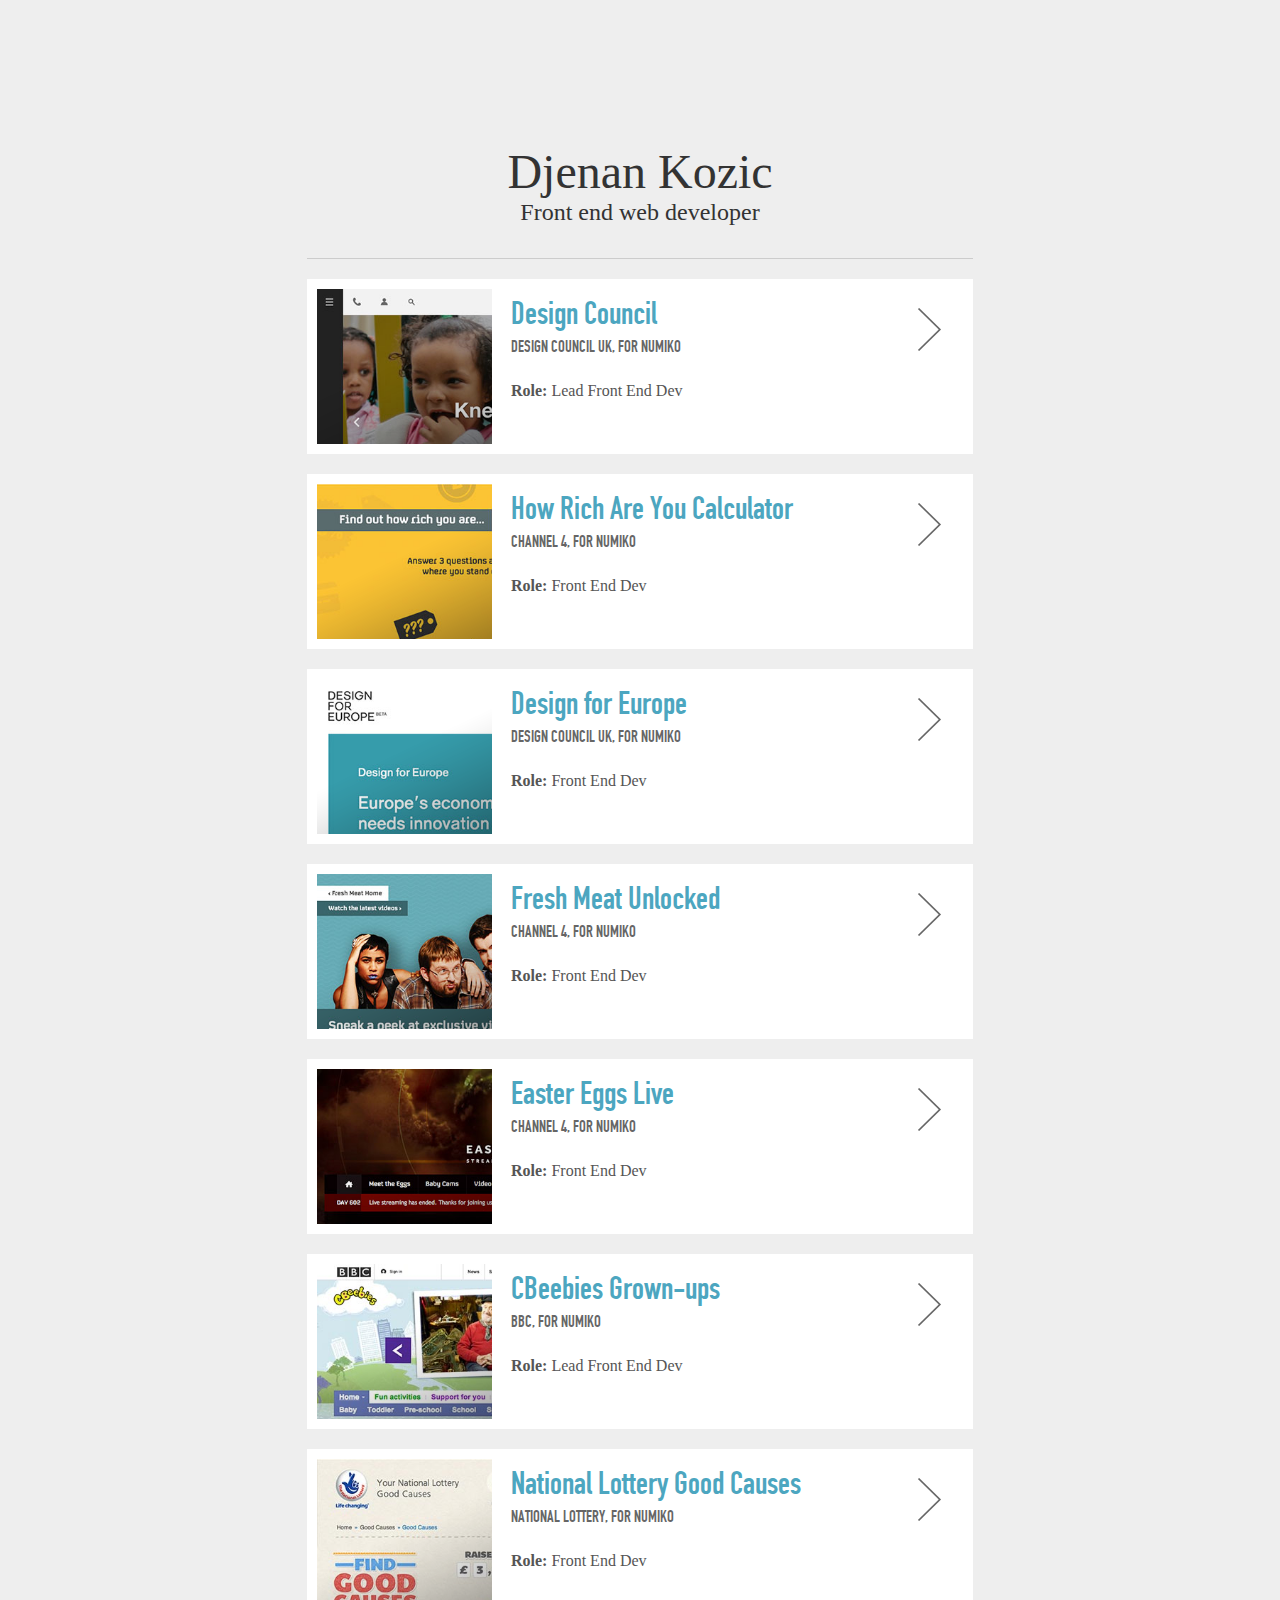
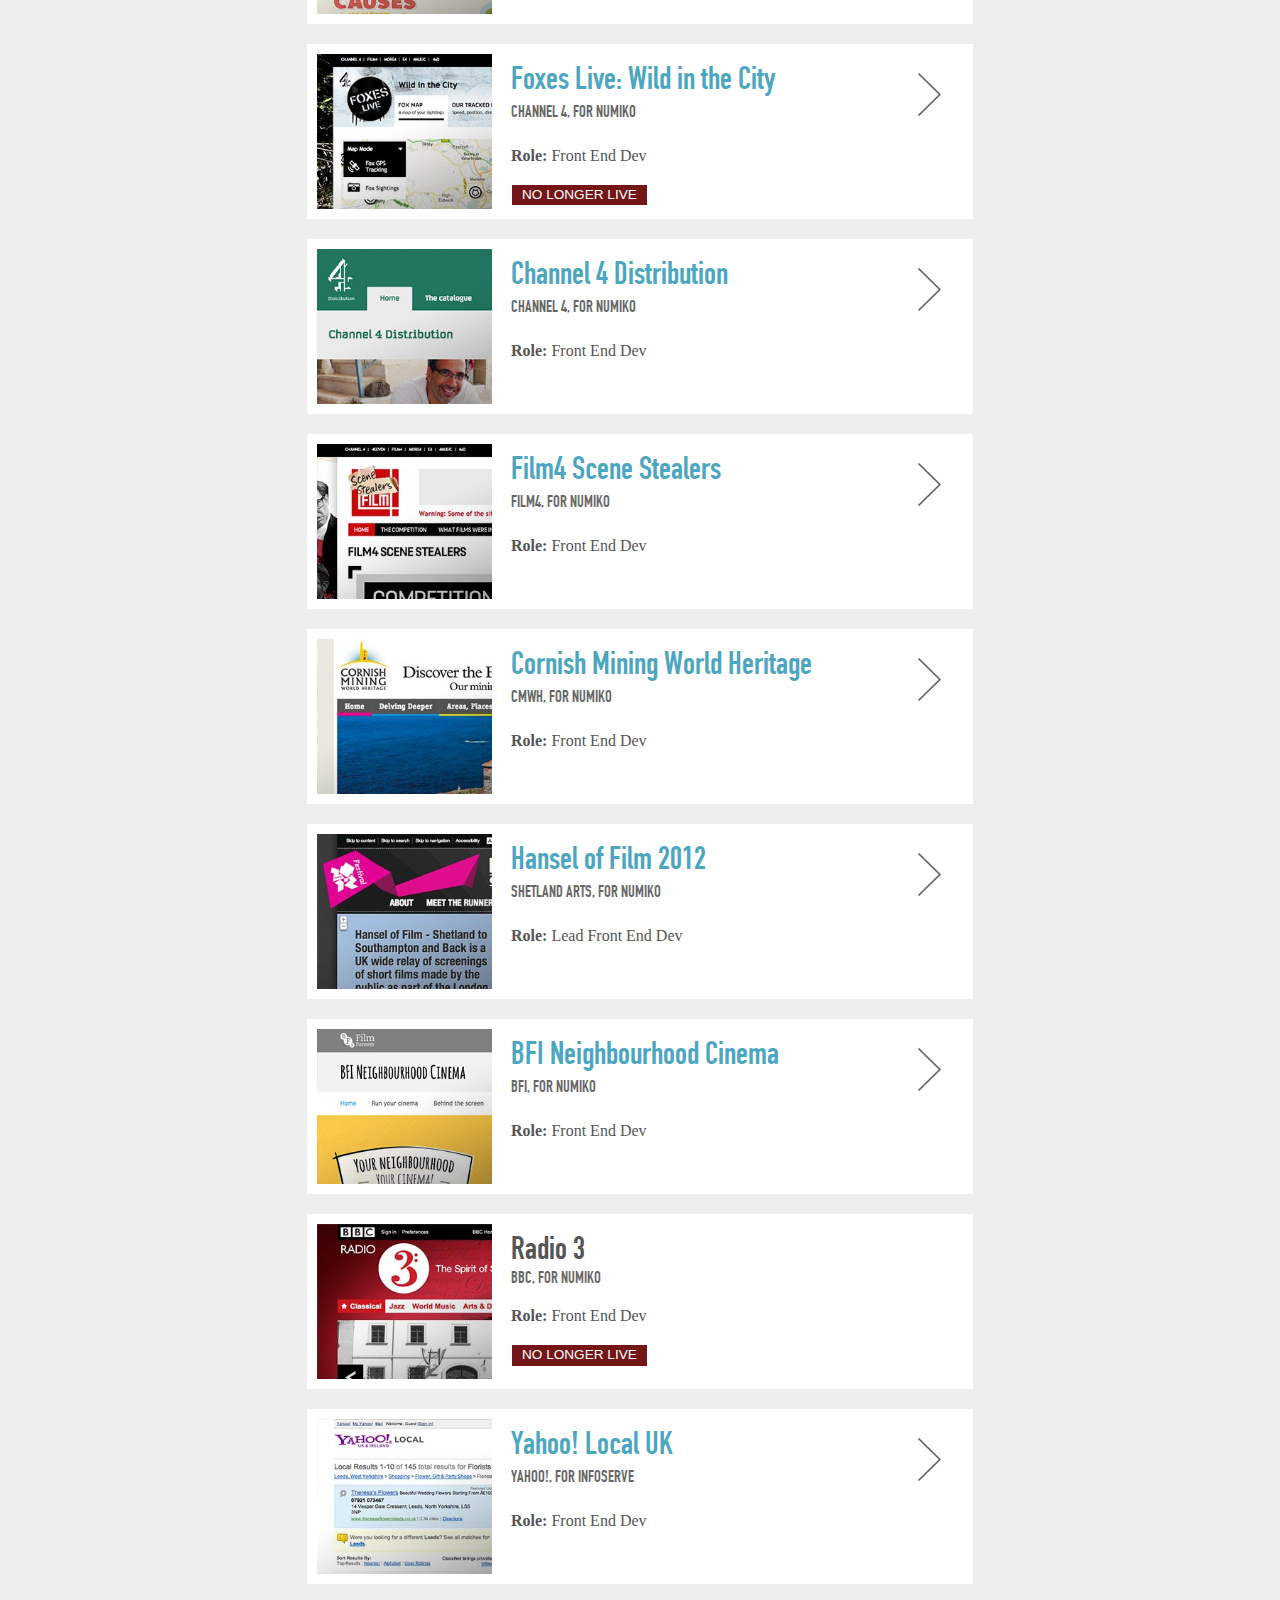
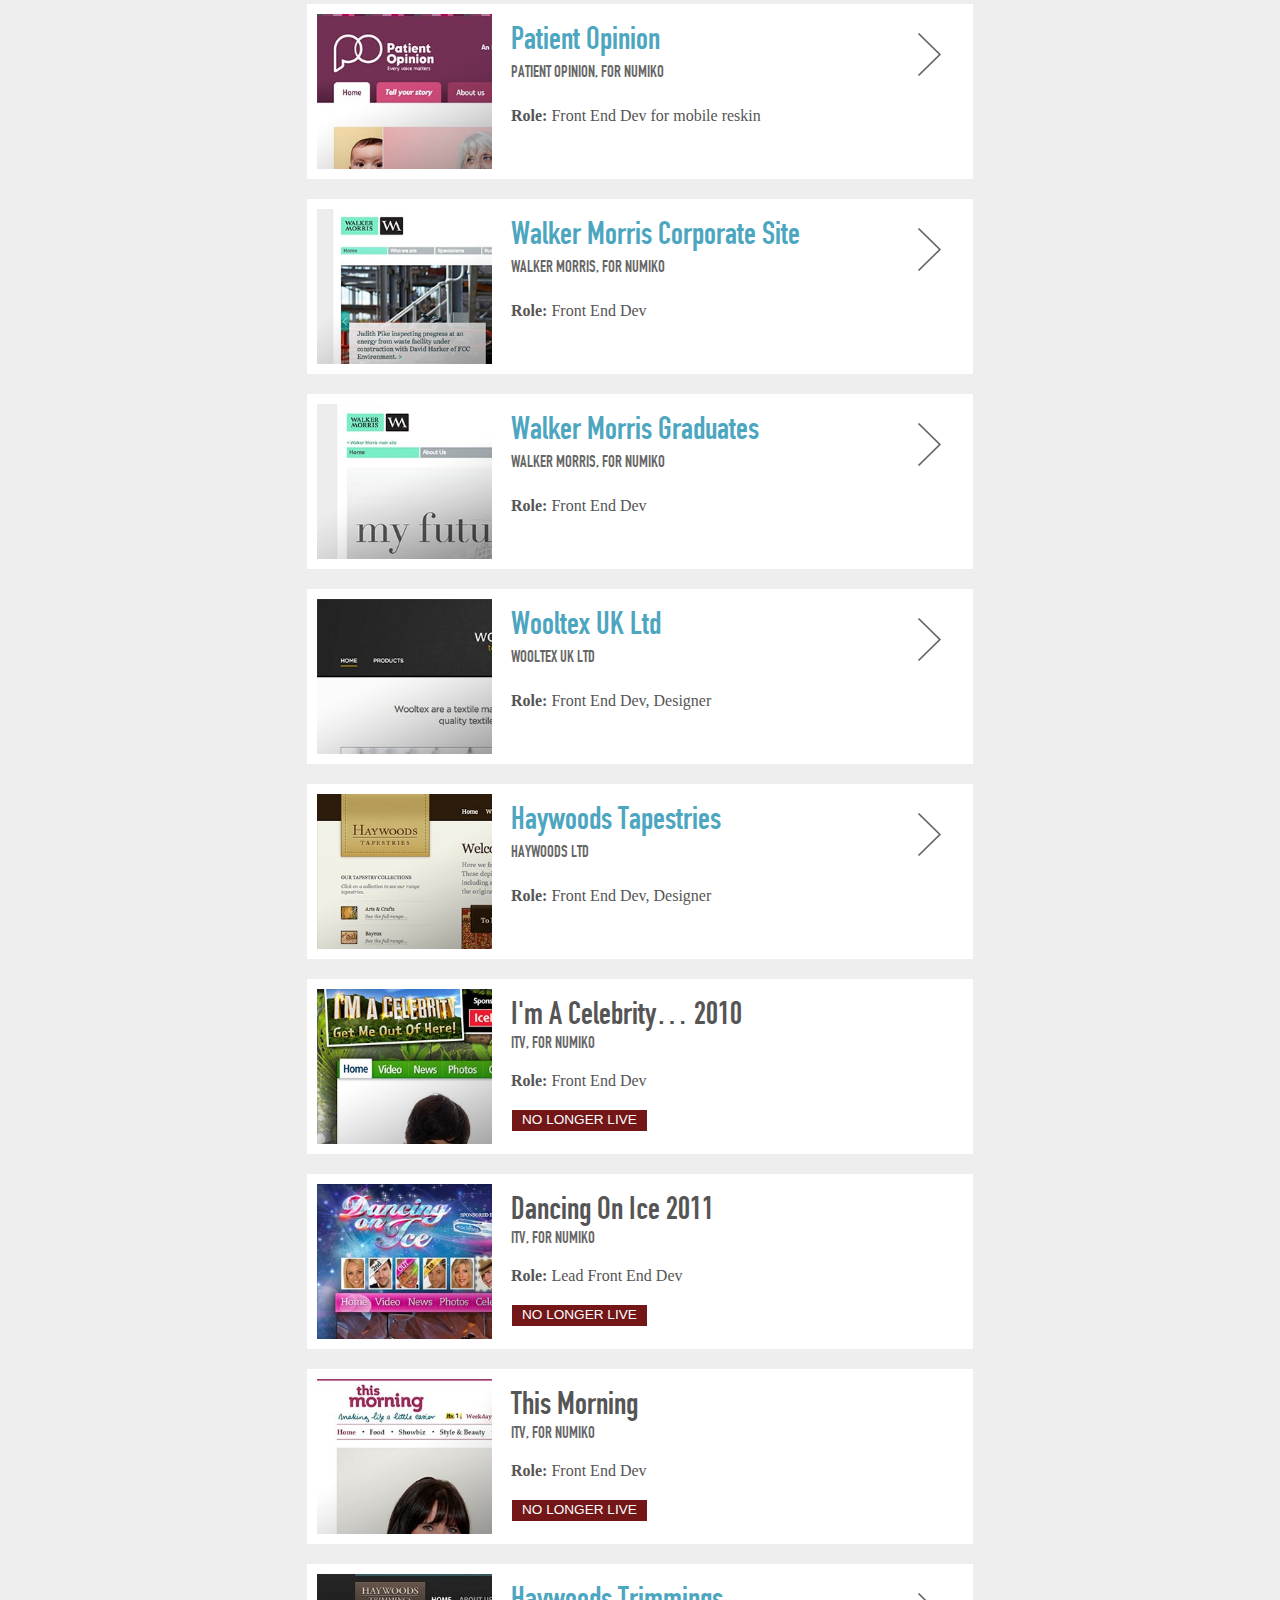
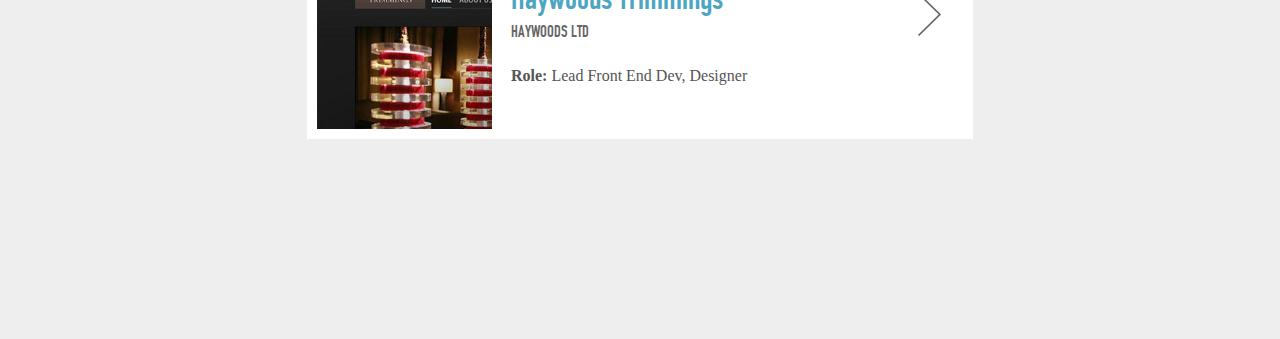
<file: index.html>
<!DOCTYPE html>
<html class="no-js">
    <head>
        <meta charset="utf-8">
        <meta http-equiv="X-UA-Compatible" content="IE=edge,chrome=1" />
        
        <title>Portfolio ~ Djenan Kozic</title>
    
        <meta name="description" content="Online portfolio of web designer Djenan Kozic"/>
        <meta name="keywords" content="design, graphics, web design, art painting, filming, editing, photography, HTML, XHTML, CSS"/>
        <meta name="author" content="Djenan Kozic" /> 
        <meta name="robots" content="noindex, nofollow" />
        <meta name="google-site-verification" content="uyYaUc4I5NnPQgvt9jEFByBa1iqnTKNuUiJfWWlTPas" />
        <meta name="viewport" content="width=device-width" />

        <!-- Google tag (gtag.js) -->
        <script async src="https://www.googletagmanager.com/gtag/js?id=G-QYLDB4MLNZ"></script>
        <script>
            window.dataLayer = window.dataLayer || [];
            function gtag(){dataLayer.push(arguments);}
            gtag('js', new Date());
        
            gtag('config', 'G-QYLDB4MLNZ');
        </script>
        
        <link rel="stylesheet" href="css/normalize.min.css" />
        <link rel="stylesheet" href="css/main.css" />
    </head>
    <body>

        <div class="header-container">
            <header class="wrapper clearfix">
                <h1 class="title">Djenan Kozic <small>Front end web developer</small></h1>
            </header>
        </div>

        <div class="main-container">
            <div class="main wrapper clearfix">

                <ul class="project-list">

                    <li>
                        <h2>
                            <a href="http://www.designcouncil.org.uk">
                                Design Council
                                <em>Design Council UK, for Numiko</em>
                            </a>
                        </h2>

                        <a href="http://www.designcouncil.org.uk" class="thumbnail">
                            <img src="content/design-council.jpg" alt="Design Council UK" />
                            <span></span>
                        </a>

                        <dl class="project-details">
                            <dt class="role">Role:</dt>
                            <dd class="role">Lead Front End Dev</dd>
                        </dl>
                    </li>

                    <!-- -->

                    <li>
                        <h2>
                            <a href="http://www.channel4.com/programmes/how-rich-are-you">
                                How Rich Are You Calculator
                                <em>Channel 4, for Numiko</em>
                            </a>
                        </h2>

                        <a href="http://www.channel4.com/programmes/how-rich-are-you" class="thumbnail">
                            <img src="content/how-rich-are-you.jpg" alt="How Rich Are You Calculator" />
                            <span></span>
                        </a>

                        <dl class="project-details">
                            <dt class="role">Role:</dt>
                            <dd class="role">Front End Dev</dd>
                        </dl>
                    </li>

                    <!-- -->

                    <li>
                        <h2>
                            <a href="http://designforeurope.eu">
                                Design for Europe
                                <em>Design Council UK, for Numiko</em>
                            </a>
                        </h2>

                        <a href="http://designforeurope.eu" class="thumbnail">
                            <img src="content/design-for-europe.jpg" alt="Design for Europe" />
                            <span></span>
                        </a>

                        <dl class="project-details">
                            <dt class="role">Role:</dt>
                            <dd class="role">Front End Dev</dd>
                        </dl>
                    </li>

                    <!-- -->

                    <li>
                        <h2>
                            <a href="http://freshmeatunlocked.channel4.com">
                                Fresh Meat Unlocked
                                <em>Channel 4, for Numiko</em>
                            </a>
                        </h2>

                        <a href="http://freshmeatunlocked.channel4.com" class="thumbnail">
                            <img src="content/fresh-meat-unlocked.jpg" alt="Fresh Meat Unlocked" />
                            <span></span>
                        </a>

                        <dl class="project-details">
                            <dt class="role">Role:</dt>
                            <dd class="role">Front End Dev</dd>
                        </dl>
                    </li>

                    <!-- -->

                    <li>
                        <h2>
                            <a href="http://eggs.channel4.com">
                                Easter Eggs Live
                                <em>Channel 4, for Numiko</em>
                            </a>
                        </h2>

                        <a href="http://eggs.channel4.com" class="thumbnail">
                            <img src="content/easter-eggs-live.jpg" alt="Easter Eggs Live" />
                            <span></span>
                        </a>

                        <dl class="project-details">
                            <dt class="role">Role:</dt>
                            <dd class="role">Front End Dev</dd>
                        </dl>
                    </li>

                    <!-- -->

                    <li>
                        <h2>
                            <a href="http://www.bbc.co.uk/cbeebies/grownups/">
                                CBeebies Grown-ups
                                <em>BBC, for Numiko</em>
                            </a>
                        </h2>

                        <a href="http://www.bbc.co.uk/cbeebies/grownups/" class="thumbnail">
                            <img src="content/bbc-grown-ups.jpg" alt="CBeebies Grown-ups" />
                            <span></span>
                        </a>

                        <dl class="project-details">
                            <dt class="role">Role:</dt>
                            <dd class="role">Lead Front End Dev</dd>
                        </dl>
                    </li>

                    <!-- -->

                    <li>
                        <h2>
                            <a href="http://www.lotterygoodcauses.org.uk">
                                National Lottery Good Causes
                                <em>National Lottery, for Numiko</em>
                            </a>
                        </h2>

                        <a href="http://www.lotterygoodcauses.org.uk" class="thumbnail">
                            <img src="content/national-lottery-good-causes.jpg" alt="Your National Lottery Good Causes" />
                            <span></span>
                        </a>

                        <dl class="project-details">
                            <dt class="role">Role:</dt>
                            <dd class="role">Front End Dev</dd>
                        </dl>
                    </li>

                    <!-- -->

                    <li>
                        <h2>
                            <a href="http://foxes.channel4.com">
                                Foxes Live: Wild in the City
                                <em>Channel 4, for Numiko</em>
                            </a>
                        </h2>

                        <a href="http://foxes.channel4.com" class="thumbnail">
                            <img src="content/foxes-live-wild-in-the-city.jpg" alt="Foxes Live: Wild in the City" />
                            <span></span>
                        </a>

                        <dl class="project-details">
                            <dt class="role">Role:</dt>
                            <dd class="role">Front End Dev</dd>
                        </dl>

                        <span class="retired">No longer live</span>
                    </li>

                    <!-- -->

                    <li>
                        <h2>
                            <a href="http://distribution.channel4.com/">
                                Channel 4 Distribution
                                <em>Channel 4, for Numiko</em>
                            </a>
                        </h2>

                        <a href="http://distribution.channel4.com/" class="thumbnail">
                            <img src="content/channel4-distribution.jpg" alt="Channel 4 Distribution" />
                            <span></span>
                        </a>

                        <dl class="project-details">
                            <dt class="role">Role:</dt>
                            <dd class="role">Front End Dev</dd>
                        </dl>
                    </li>

                    <!-- -->

                    <li>
                        <h2>
                            <a href="http://scenestealers.film4.com">
                                Film4 Scene Stealers
                                <em>Film4, for Numiko</em>
                            </a>
                        </h2>

                        <a href="http://scenestealers.film4.com" class="thumbnail">
                            <img src="content/film4-scene-stealers.jpg" alt="Film4 Scene Stealers" />
                            <span></span>
                        </a>

                        <dl class="project-details">
                            <dt class="role">Role:</dt>
                            <dd class="role">Front End Dev</dd>
                        </dl>

                    </li>

                    <!-- -->

                    <li>
                        <h2>
                            <a href="http://www.cornish-mining.org.uk">
                                Cornish Mining World Heritage
                                <em>CMWH, for Numiko</em>
                            </a>
                        </h2>

                        <a href="#" class="thumbnail">
                            <img src="content/cornish-mining.jpg" alt="Cornish Mining World Heritage" />
                            <span></span>
                        </a>

                        <dl class="project-details">
                            <dt class="role">Role:</dt>
                            <dd class="role">Front End Dev</dd>
                        </dl>

                    </li>

                    <!-- -->

                    <li>
                        <h2>
                            <a href="http://hansel2012.org">
                                Hansel of Film 2012
                                <em>Shetland Arts, for Numiko</em>
                            </a>
                        </h2>

                        <a href="http://hansel2012.org" class="thumbnail">
                            <img src="content/hansel-of-film.jpg" alt="Hansel of Film 2012" />
                            <span></span>
                        </a>

                        <dl class="project-details">
                            <dt class="role">Role:</dt>
                            <dd class="role">Lead Front End Dev</dd>
                        </dl>

                    </li>

                    <!-- -->

                    <li>
                        <h2>
                            <a href="http://neighbourhoodcinema.org.uk">
                                BFI Neighbourhood Cinema
                                <em>BFI, for Numiko</em>
                            </a>
                        </h2>

                        <a href="http://neighbourhoodcinema.org.uk" class="thumbnail">
                            <img src="content/bfi-neightbourhood-cinema.jpg" alt="BFI Neighbourhood Cinema" />
                            <span></span>
                        </a>

                        <dl class="project-details">
                            <dt class="role">Role:</dt>
                            <dd class="role">Front End Dev</dd>
                        </dl>
                    </li>

                    <!-- -->

                    <li>
                        <h2>
                            <span class="project-name">
                                Radio 3
                                <em>BBC, for Numiko</em>
                            </span>
                        </h2>

                        <span class="thumbnail">
                            <img src="content/bbc-radio-3.jpg" alt="Radio 3" />
                            <span></span>
                        </span>

                        <dl class="project-details">
                            <dt class="role">Role:</dt>
                            <dd class="role">Front End Dev</dd>
                        </dl>

                        <span class="retired">No longer live</span>
                    </li>

                    <!-- -->

                    <li>
                        <h2>
                            <a href="http://uk.local.yahoo.com/search.html?fr=sfp&amp;fr2=&amp;p=plumbers&amp;poi=leeds&amp;s=Search+Local">
                                Yahoo! Local UK
                                <em>Yahoo!, for Infoserve</em>
                            </a>
                        </h2>

                        <a href="http://uk.local.yahoo.com/search.html?fr=sfp&amp;fr2=&amp;p=plumbers&amp;poi=leeds&amp;s=Search+Local" class="thumbnail">
                            <img src="content/yahoo-local.jpg" alt="Yahoo! Local UK" />
                            <span></span>
                        </a>

                        <dl class="project-details">
                            <dt class="role">Role:</dt>
                            <dd class="role">Front End Dev</dd>
                        </dl>
                    </li>

                    <!-- -->

                    <li>
                        <h2>
                            <a href="https://www.patientopinion.org.uk">
                                Patient Opinion
                                <em>Patient Opinion, for Numiko</em>
                            </a>
                        </h2>

                        <a href="https://www.patientopinion.org.uk" class="thumbnail">
                            <img src="content/patient-opinion.jpg" alt="Patient Opinion" />
                            <span></span>
                        </a>

                        <dl class="project-details">
                            <dt class="role">Role:</dt>
                            <dd class="role">Front End Dev for mobile reskin</dd>
                        </dl>
                    </li>

                    <!-- -->

                    <li>
                        <h2>
                            <a href="http://www.walkermorris.co.uk">
                                Walker Morris Corporate Site
                                <em>Walker Morris, for Numiko</em>
                            </a>
                        </h2>

                        <a href="http://www.walkermorris.co.uk" class="thumbnail">
                            <img src="content/walker-morris.jpg" alt="Walker Morris Corporate Site" />
                            <span></span>
                        </a>

                        <dl class="project-details">
                            <dt class="role">Role:</dt>
                            <dd class="role">Front End Dev</dd>
                        </dl>
                    </li>

                    <!-- -->

                    <li>
                        <h2>
                            <a href="http://graduate.walkermorris.co.uk">
                                Walker Morris Graduates
                                <em>Walker Morris, for Numiko</em>
                            </a>
                        </h2>

                        <a href="http://graduate.walkermorris.co.uk" class="thumbnail">
                            <img src="content/walker-morris-graduates.jpg" alt="Walker Morris Graduates" />
                            <span></span>
                        </a>

                        <dl class="project-details">
                            <dt class="role">Role:</dt>
                            <dd class="role">Front End Dev</dd>
                        </dl>
                    </li>

                    <!-- -->

                    <li>
                        <h2>
                            <a href="http://wooltexuk.com">
                                Wooltex UK Ltd
                                <em>Wooltex UK Ltd</em>
                            </a>
                        </h2>

                        <a href="http://wooltexuk.com" class="thumbnail">
                            <img src="content/wooltex.jpg" alt="Wooltex UK Ltd" />
                            <span></span>
                        </a>

                        <dl class="project-details">
                            <dt class="role">Role:</dt>
                            <dd class="role">Front End Dev, Designer</dd>
                        </dl>

                    </li>

                    <!-- -->

                    <li>
                        <h2>
                            <a href="http://www.haywoods-tapestries.co.uk">
                                Haywoods Tapestries
                                <em>Haywoods Ltd</em>
                            </a>
                        </h2>

                        <a href="http://www.haywoods-tapestries.co.uk" class="thumbnail">
                            <img src="content/haywoods-tapestries.jpg" alt="Haywoods Tapestries" />
                            <span></span>
                        </a>

                        <dl class="project-details">
                            <dt class="role">Role:</dt>
                            <dd class="role">Front End Dev, Designer</dd>
                        </dl>

                    </li>

                    <!-- -->

                    <li>
                        <h2>
                            <span class="project-name">
                                I'm A Celebrity&hellip; 2010
                                <em>ITV, for Numiko</em>
                            </span>
                        </h2>

                        <span class="thumbnail">
                            <img src="content/im-a-celeb-2010.jpg" alt="I'm A Celebrity... 2010" />
                            <span></span>
                        </span>

                        <dl class="project-details">
                            <dt class="role">Role:</dt>
                            <dd class="role">Front End Dev</dd>
                        </dl>

                        <span class="retired">No longer live</span>
                    </li>

                    <li>
                        <h2>
                            <span class="project-name">
                                Dancing On Ice 2011
                                <em>ITV, for Numiko</em>
                            </span>
                        </h2>

                        <span class="thumbnail">
                            <img src="content/dancing-on-ice.jpg" alt="Dancing On Ice 2011" />
                            <span></span>
                        </span>

                        <dl class="project-details">
                            <dt class="role">Role:</dt>
                            <dd class="role">Lead Front End Dev</dd>
                        </dl>

                        <span class="retired">No longer live</span>
                    </li>

                    <li>
                        <h2>
                            <span class="project-name">
                                This Morning
                                <em>ITV, for Numiko</em>
                            </span>
                        </h2>

                        <span class="thumbnail">
                            <img src="content/this-morning.jpg" alt="This Morning" />
                            <span></span>
                        </span>

                        <dl class="project-details">
                            <dt class="role">Role:</dt>
                            <dd class="role">Front End Dev</dd>
                        </dl>

                        <span class="retired">No longer live</span>
                    </li>

                    <li>
                        <h2>
                            <a href="http://www.haywoods-trimmings.com">
                                Haywoods Trimmings
                                <em>Haywoods Ltd</em>
                            </a>
                        </h2>

                        <a href="http://www.haywoods-trimmings.com" class="thumbnail">
                            <img src="content/haywoods-trimmings.jpg" alt="Haywoods Trimmings" />
                            <span></span>
                        </a>

                        <dl class="project-details">
                            <dt class="role">Role:</dt>
                            <dd class="role">Lead Front End Dev, Designer</dd>
                        </dl>

                    </li>

                </ul>

            </div> <!-- #main -->
        </div> <!-- #main-container -->
    </body>
</html>
</file>
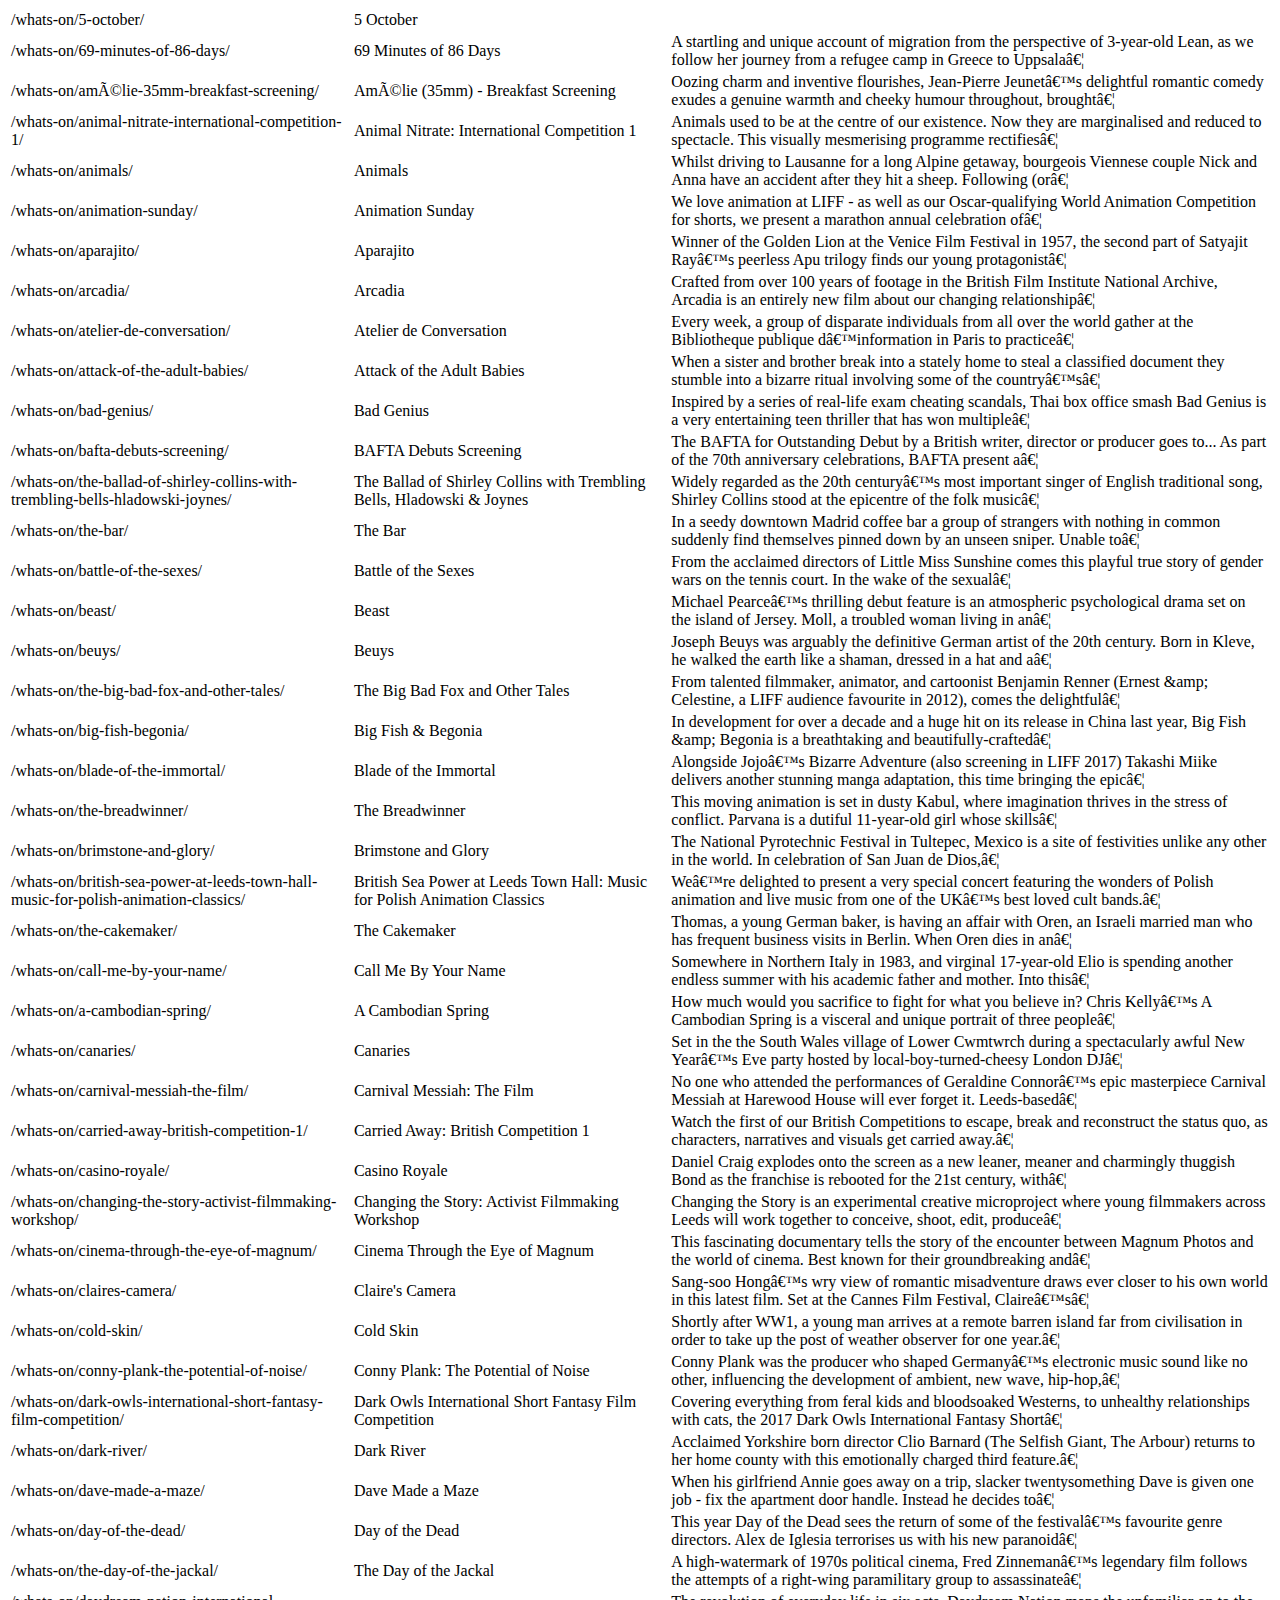
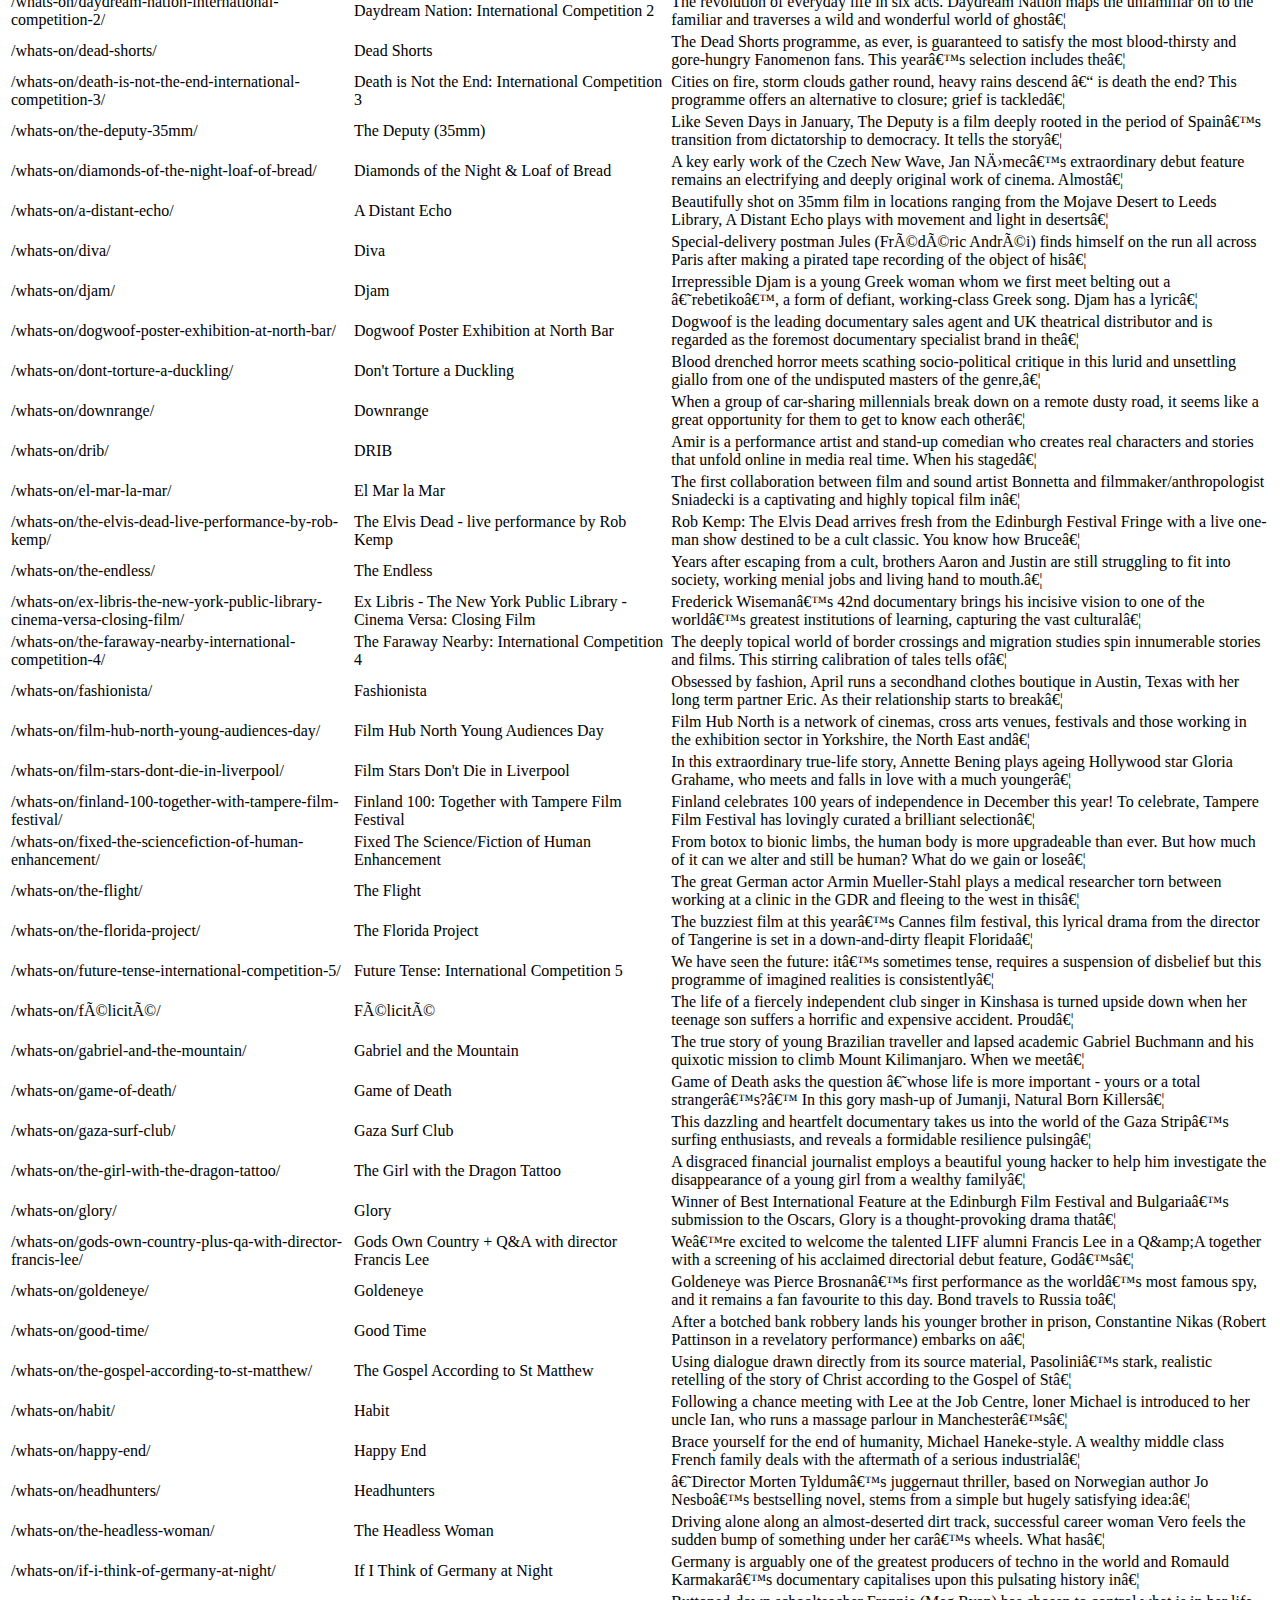
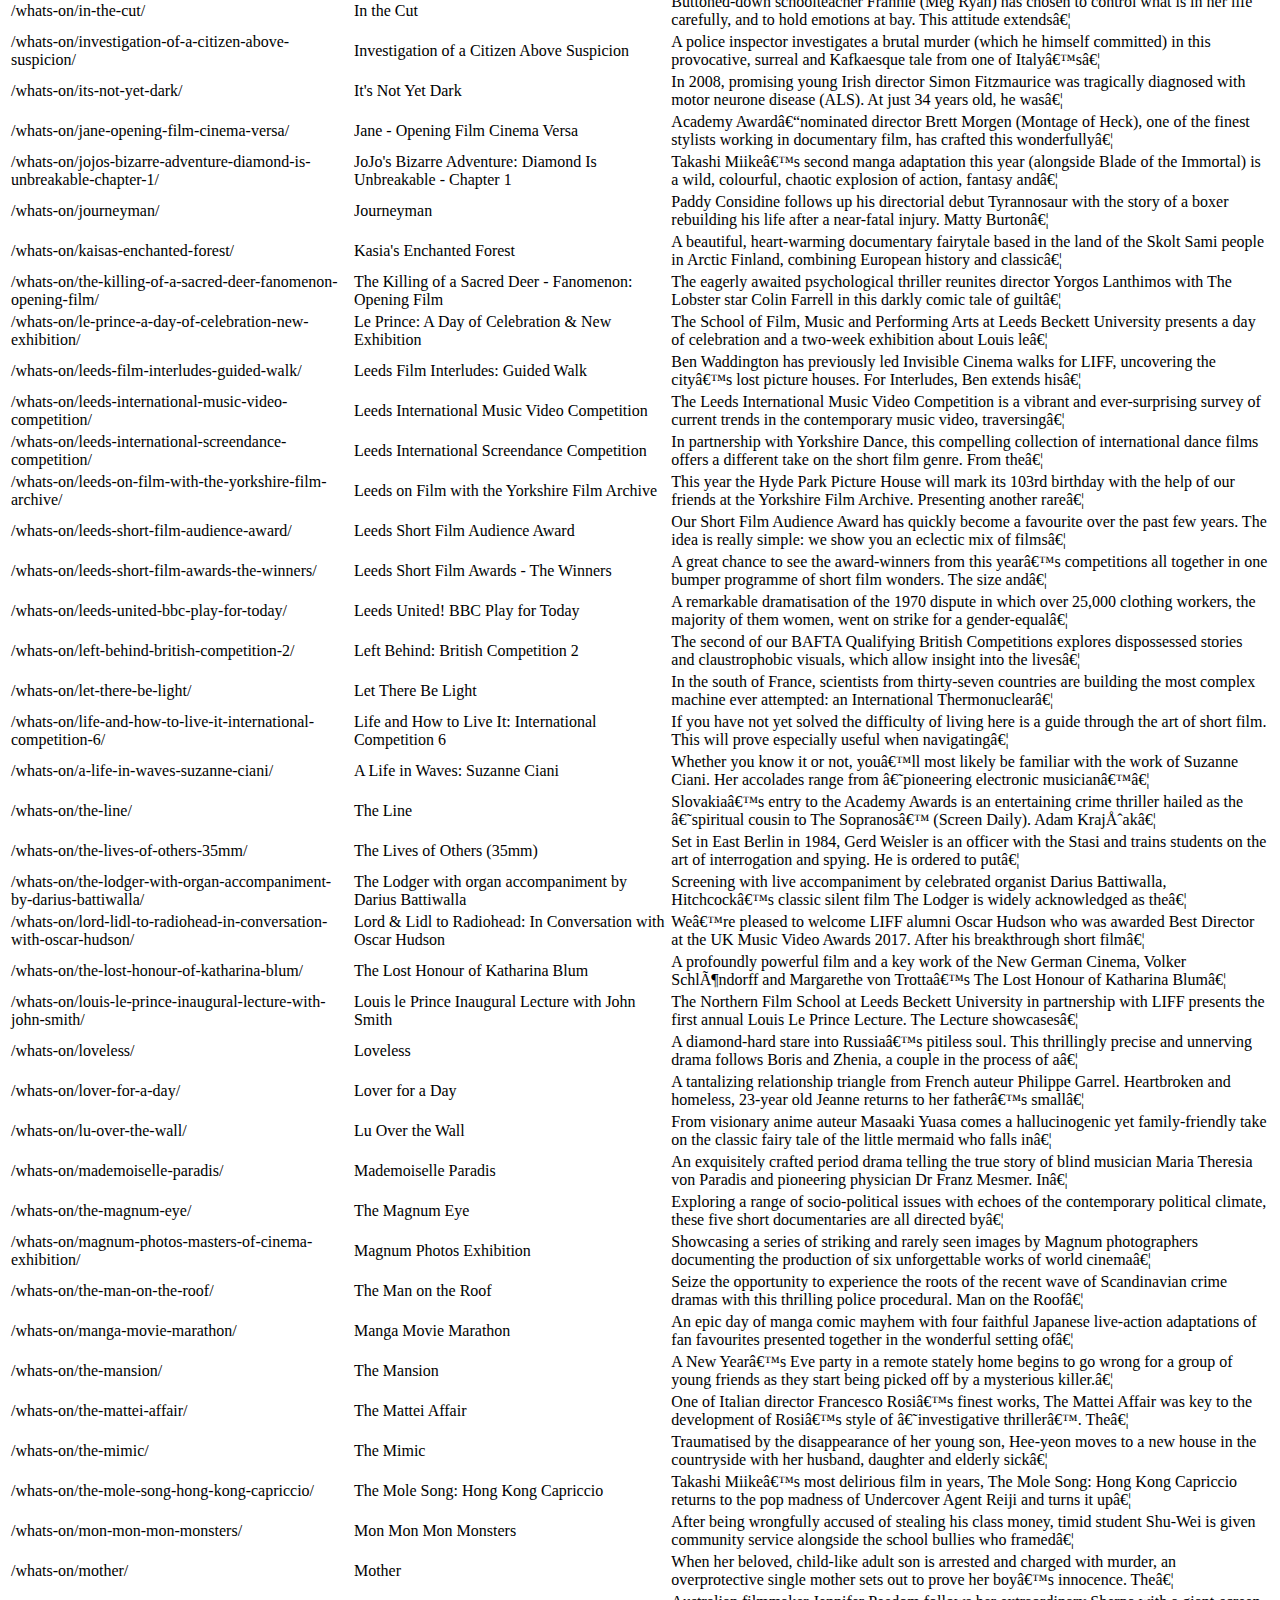
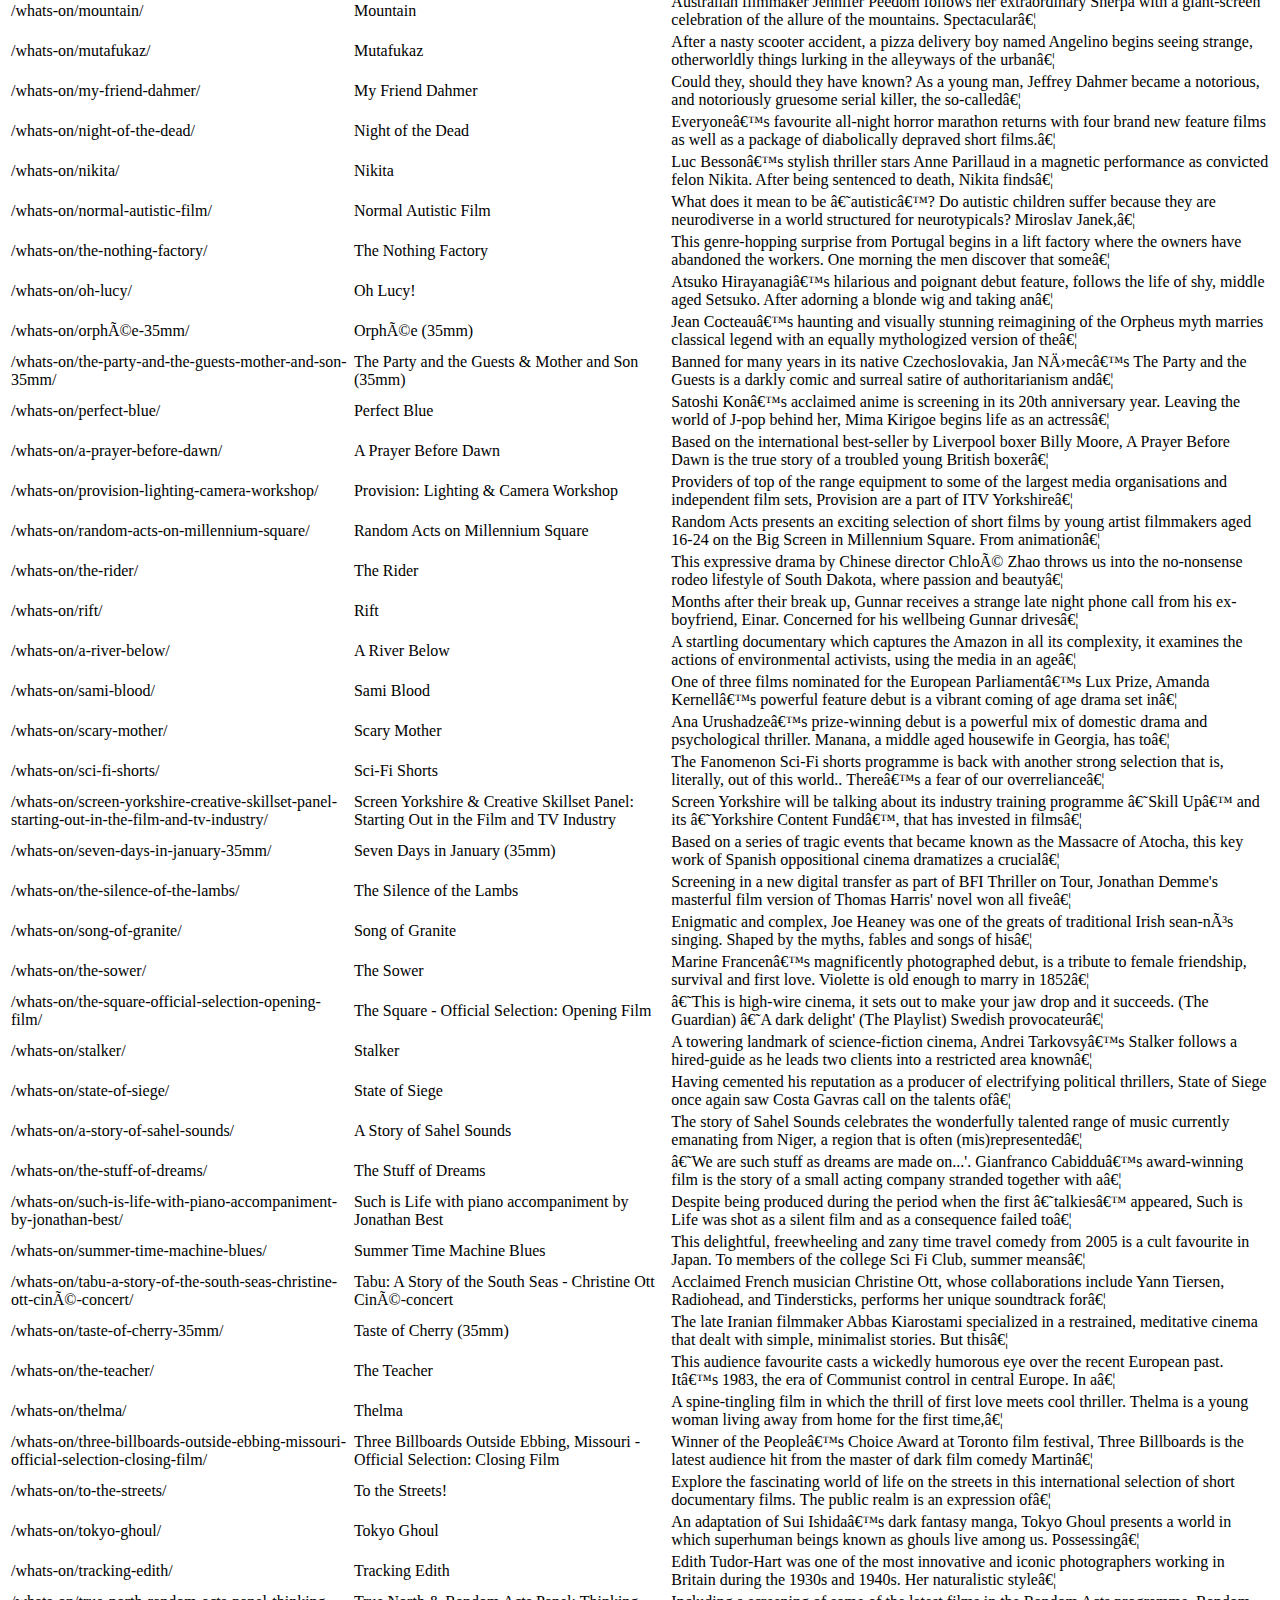
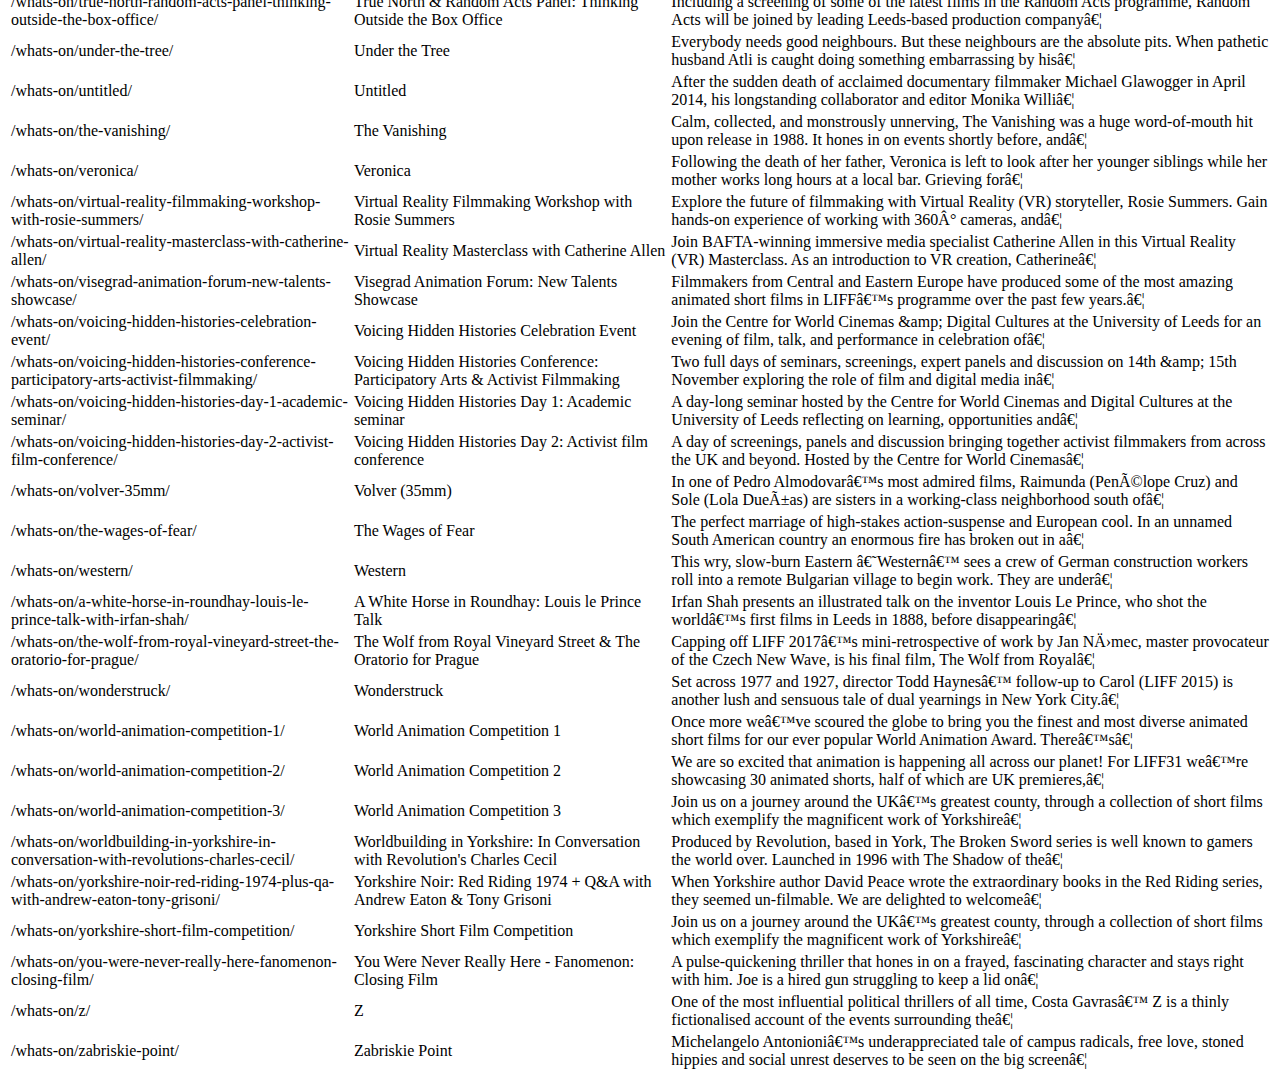
<file: -misc/film-list.html>
<html>
  <head>
  </head>
  <body>
    <table id="film-listing" class="event-listing">
            <tr class="span4 event-item liff">



                    <td>/whats-on/5-october/</td><td>5 October</td>
                    <td></td>


            </tr>
            <tr class="event-item">



                    <td>/whats-on/69-minutes-of-86-days/</td><td>69 Minutes of 86 Days</td>
                    <td>A startling and unique account of migration from the perspective of 3-year-old Lean, as we follow her journey from a refugee camp in Greece to Uppsalaâ€¦</td>


            </tr>
            <tr class="event-item">



                    <td>/whats-on/amÃ©lie-35mm-breakfast-screening/</td><td>AmÃ©lie (35mm) - Breakfast Screening</td>
                    <td>Oozing charm and inventive flourishes, Jean-Pierre Jeunetâ€™s delightful romantic comedy exudes a genuine warmth and cheeky humour throughout, broughtâ€¦</td>


            </tr>
            <tr class="event-item">



                    <td>/whats-on/animal-nitrate-international-competition-1/</td><td>Animal Nitrate: International Competition 1</td>
                    <td>Animals used to be at the centre of our existence. Now they are marginalised and reduced to spectacle. This visually mesmerising programme&nbsp;rectifiesâ€¦</td>


            </tr>
            <tr class="event-item">



                    <td>/whats-on/animals/</td><td>Animals</td>
                    <td>Whilst driving to Lausanne for a long Alpine getaway, bourgeois Viennese couple Nick and Anna have an accident after they hit a sheep. Following (orâ€¦</td>


            </tr>
            <tr class="event-item">



                    <td>/whats-on/animation-sunday/</td><td>Animation Sunday</td>
                    <td>We love animation at LIFF - as well as our Oscar-qualifying World Animation Competition for shorts, we present a marathon annual celebration ofâ€¦</td>


            </tr>
            <tr class="event-item">



                    <td>/whats-on/aparajito/</td><td>Aparajito</td>
                    <td>Winner of the Golden Lion at the Venice Film Festival in 1957, the second part of Satyajit Rayâ€™s peerless Apu trilogy finds our young protagonistâ€¦</td>


            </tr>
            <tr class="event-item">



                    <td>/whats-on/arcadia/</td><td>Arcadia</td>
                    <td>Crafted from over 100 years of footage in the British Film Institute National Archive, Arcadia is an entirely new film about our changing relationshipâ€¦</td>


            </tr>
            <tr class="event-item">



                    <td>/whats-on/atelier-de-conversation/</td><td>Atelier de Conversation</td>
                    <td>Every week, a group of disparate individuals from all over the world gather at the Bibliotheque publique dâ€™information in Paris to practiceâ€¦</td>


            </tr>
            <tr class="event-item">



                    <td>/whats-on/attack-of-the-adult-babies/</td><td>Attack of the Adult Babies</td>
                    <td>When a sister and brother break into a stately home to steal a classified document they stumble into a bizarre ritual involving some of the countryâ€™sâ€¦</td>


            </tr>
            <tr class="event-item">



                    <td>/whats-on/bad-genius/</td><td>Bad Genius</td>
                    <td>Inspired by a series of real-life exam cheating scandals, Thai box office smash Bad Genius is a very entertaining teen thriller that has won multipleâ€¦</td>


            </tr>
            <tr class="event-item">



                    <td>/whats-on/bafta-debuts-screening/</td><td>BAFTA Debuts Screening</td>
                    <td>The BAFTA for Outstanding Debut by a British writer, director or producer goes to... As part of the 70th anniversary celebrations, BAFTA present aâ€¦</td>


            </tr>
            <tr class="event-item">



                    <td>/whats-on/the-ballad-of-shirley-collins-with-trembling-bells-hladowski-joynes/</td><td>The Ballad of Shirley Collins with Trembling Bells, Hladowski &amp; Joynes</td>
                    <td>Widely regarded as the 20th centuryâ€™s most important singer of English traditional song, Shirley Collins stood at the epicentre of the folk musicâ€¦</td>

            </tr>

            <tr class="span4 event-item ">



                    <td>/whats-on/the-bar/</td><td>The Bar</td>
                    <td>In a seedy downtown Madrid coffee bar a group of strangers with nothing in common suddenly find themselves pinned down by an unseen sniper. Unable toâ€¦</td>


            </tr>
            <tr class="event-item">



                    <td>/whats-on/battle-of-the-sexes/</td><td>Battle of the Sexes</td>
                    <td>From the acclaimed directors of Little Miss Sunshine comes this playful true story of gender wars on the tennis court. In the wake of the sexualâ€¦</td>


            </tr>
            <tr class="event-item">



                    <td>/whats-on/beast/</td><td>Beast</td>
                    <td>Michael Pearceâ€™s thrilling debut feature is an atmospheric psychological drama set on the island of Jersey. Moll, a troubled woman living in anâ€¦</td>


            </tr>
            <tr class="event-item">



                    <td>/whats-on/beuys/</td><td>Beuys</td>
                    <td>Joseph Beuys was arguably the definitive German artist of the 20th century. Born in Kleve, he walked the earth like a shaman, dressed in a hat and aâ€¦</td>


            </tr>
            <tr class="event-item">



                    <td>/whats-on/the-big-bad-fox-and-other-tales/</td><td>The Big Bad Fox and Other Tales</td>
                    <td>From talented filmmaker, animator, and cartoonist Benjamin Renner (Ernest &amp;amp; Celestine, a LIFF audience favourite in 2012), comes the delightfulâ€¦</td>


            </tr>
            <tr class="event-item">



                    <td>/whats-on/big-fish-begonia/</td><td>Big Fish &amp; Begonia</td>
                    <td>In development for over a decade and a huge hit on its release in China last year, Big Fish &amp;amp; Begonia is a breathtaking and beautifully-craftedâ€¦</td>


            </tr>
            <tr class="event-item">



                    <td>/whats-on/blade-of-the-immortal/</td><td>Blade of the Immortal</td>
                    <td>Alongside Jojoâ€™s Bizarre Adventure (also screening in LIFF 2017) Takashi Miike delivers another stunning manga adaptation, this time bringing the epicâ€¦</td>


            </tr>
            <tr class="event-item">



                    <td>/whats-on/the-breadwinner/</td><td>The Breadwinner</td>
                    <td>This moving animation is set in dusty Kabul, where imagination thrives in the stress of conflict. Parvana is a dutiful 11-year-old girl whose skillsâ€¦</td>


            </tr>
            <tr class="event-item">



                    <td>/whats-on/brimstone-and-glory/</td><td>Brimstone and Glory</td>
                    <td>The National Pyrotechnic Festival in Tultepec, Mexico is a site of festivities unlike any other in the world. In celebration of San Juan de Dios,â€¦</td>


            </tr>
            <tr class="event-item">



                    <td>/whats-on/british-sea-power-at-leeds-town-hall-music-for-polish-animation-classics/</td><td>British Sea Power at Leeds Town Hall: Music for Polish Animation Classics</td>
                    <td>Weâ€™re delighted to present a very special concert featuring the wonders of Polish animation and live music from one of the UKâ€™s best loved cult bands.â€¦</td>


            </tr>
            <tr class="event-item">



                    <td>/whats-on/the-cakemaker/</td><td>The Cakemaker</td>
                    <td>Thomas, a young German baker, is having an affair with Oren, an Israeli married man who has frequent business visits in Berlin. When Oren dies in anâ€¦</td>


            </tr>
            <tr class="event-item">



                    <td>/whats-on/call-me-by-your-name/</td><td> Call Me By Your Name</td>
                    <td>Somewhere in Northern Italy in 1983, and virginal 17-year-old Elio is spending another endless summer with his academic father and mother. Into thisâ€¦</td>


            </tr>
            <tr class="event-item">



                    <td>/whats-on/a-cambodian-spring/</td><td>A Cambodian Spring</td>
                    <td>How much would you sacrifice to fight for what you believe in?&nbsp;Chris Kellyâ€™s A Cambodian Spring is a visceral and unique portrait of three peopleâ€¦</td>


            </tr>
            <tr class="event-item">



                    <td>/whats-on/canaries/</td><td>Canaries</td>
                    <td>Set in the the South Wales village of Lower Cwmtwrch during a spectacularly awful New Yearâ€™s Eve party hosted by local-boy-turned-cheesy London DJâ€¦</td>


            </tr>
            <tr class="event-item">



                    <td>/whats-on/carnival-messiah-the-film/</td><td>Carnival Messiah: The Film</td>
                    <td>No one who attended the performances of Geraldine Connorâ€™s epic masterpiece Carnival Messiah at Harewood House will ever forget it. Leeds-basedâ€¦</td>


            </tr>
            <tr class="event-item">



                    <td>/whats-on/carried-away-british-competition-1/</td><td>Carried Away: British Competition 1</td>
                    <td>Watch the first of our British Competitions to escape, break and reconstruct the status quo, as characters, narratives and visuals get carried away.â€¦</td>


            </tr>
            <tr class="event-item">



                    <td>/whats-on/casino-royale/</td><td>Casino Royale</td>
                    <td>Daniel Craig explodes onto the screen as a new leaner, meaner and charmingly thuggish Bond as the franchise is rebooted for the 21st century, withâ€¦</td>


            </tr>
            <tr class="event-item">



                    <td>/whats-on/changing-the-story-activist-filmmaking-workshop/</td><td>Changing the Story: Activist Filmmaking Workshop</td>
                    <td>Changing the Story is an experimental creative microproject where young filmmakers across Leeds will work together to conceive, shoot, edit, produceâ€¦</td>


            </tr>
            <tr class="event-item">



                    <td>/whats-on/cinema-through-the-eye-of-magnum/</td><td>Cinema Through the Eye of Magnum</td>
                    <td>This fascinating documentary tells the story of the encounter between Magnum Photos and the world of cinema. Best known for their groundbreaking andâ€¦</td>


            </tr>
            <tr class="event-item">



                    <td>/whats-on/claires-camera/</td><td>Claire's Camera</td>
                    <td>Sang-soo Hongâ€™s wry view of romantic misadventure draws ever closer to his own world in this latest film. Set at the Cannes Film Festival, Claireâ€™sâ€¦</td>


            </tr>
            <tr class="event-item">



                    <td>/whats-on/cold-skin/</td><td>Cold Skin</td>
                    <td>Shortly after WW1, a young man arrives at a remote barren island far from civilisation in order to take up the post of weather observer for one year.â€¦</td>


            </tr>
            <tr class="event-item">



                    <td>/whats-on/conny-plank-the-potential-of-noise/</td><td>Conny Plank: The Potential of Noise</td>
                    <td>Conny Plank was the producer who shaped Germanyâ€™s electronic music sound like no other, influencing the development of ambient, new wave, hip-hop,â€¦</td>


            </tr>
            <tr class="event-item">



                    <td>/whats-on/dark-owls-international-short-fantasy-film-competition/</td><td>Dark Owls International Short Fantasy Film Competition</td>
                    <td>Covering everything from feral kids and bloodsoaked Westerns, to unhealthy relationships with cats, the 2017 Dark Owls International Fantasy Shortâ€¦</td>


            </tr>
            <tr class="event-item">



                    <td>/whats-on/dark-river/</td><td>Dark River</td>
                    <td>Acclaimed Yorkshire born director Clio Barnard (The Selfish Giant, The Arbour) returns to her home county with this emotionally charged third feature.â€¦</td>


            </tr>
            <tr class="event-item">



                    <td>/whats-on/dave-made-a-maze/</td><td>Dave Made a Maze</td>
                    <td>When his girlfriend Annie goes away on a trip, slacker twentysomething Dave is given one job - fix the apartment door handle. Instead he decides toâ€¦</td>


            </tr>
            <tr class="event-item">



                    <td>/whats-on/day-of-the-dead/</td><td>Day of the Dead</td>
                    <td>This year Day of the Dead sees the return of some&nbsp;of the festivalâ€™s favourite genre directors. Alex de Iglesia terrorises us with his new paranoidâ€¦</td>


            </tr>
            <tr class="event-item">



                    <td>/whats-on/the-day-of-the-jackal/</td><td>The Day of the Jackal</td>
                    <td>A high-watermark of 1970s political cinema, Fred Zinnemanâ€™s legendary film follows the attempts of a right-wing paramilitary group to assassinateâ€¦</td>


            </tr>
            <tr class="event-item">



                    <td>/whats-on/daydream-nation-international-competition-2/</td><td>Daydream Nation: International Competition 2</td>
                    <td>The revolution of everyday life in six acts. Daydream Nation maps the unfamiliar on to the familiar and traverses a wild and wonderful world of ghostâ€¦</td>


            </tr>
            <tr class="event-item">



                    <td>/whats-on/dead-shorts/</td><td>Dead Shorts</td>
                    <td>The Dead Shorts programme, as ever, is guaranteed to satisfy the most blood-thirsty and gore-hungry Fanomenon fans. This yearâ€™s selection includes theâ€¦</td>


            </tr>
            <tr class="event-item">



                    <td>/whats-on/death-is-not-the-end-international-competition-3/</td><td>Death is Not the End: International Competition 3</td>
                    <td>Cities on fire, storm clouds gather round, heavy rains descend â€“ is death the end? This programme offers an alternative to closure; grief is tackledâ€¦</td>


            </tr>
            <tr class="event-item">



                    <td>/whats-on/the-deputy-35mm/</td><td>The Deputy (35mm)</td>
                    <td>Like Seven Days in January, The Deputy is a film deeply rooted in the period of Spainâ€™s transition from dictatorship to democracy. It tells the storyâ€¦</td>


            </tr>
            <tr class="event-item">



                    <td>/whats-on/diamonds-of-the-night-loaf-of-bread/</td><td>Diamonds of the Night &amp; Loaf of Bread</td>
                    <td>A key early work of the Czech New Wave, Jan NÄ›mecâ€™s extraordinary debut feature remains an electrifying and deeply original work of cinema. Almostâ€¦</td>


            </tr>
            <tr class="event-item">



                    <td>/whats-on/a-distant-echo/</td><td>A Distant Echo</td>
                    <td>Beautifully shot on 35mm film in locations ranging from the Mojave Desert to Leeds Library, A Distant Echo plays with movement and light in desertsâ€¦</td>


            </tr>
            <tr class="event-item">



                    <td>/whats-on/diva/</td><td>Diva</td>
                    <td>Special-delivery postman Jules (FrÃ©dÃ©ric AndrÃ©i) finds himself on the run all across Paris after making a pirated tape recording of the object of hisâ€¦</td>


            </tr>
            <tr class="event-item">



                    <td>/whats-on/djam/</td><td>Djam</td>
                    <td>Irrepressible Djam is a young Greek woman whom we first meet belting out a â€˜rebetikoâ€™, a form of defiant, working-class Greek song. Djam has a lyricâ€¦</td>


            </tr>
            <tr class="event-item">



                    <td>/whats-on/dogwoof-poster-exhibition-at-north-bar/</td><td>Dogwoof Poster Exhibition at North Bar</td>
                    <td>Dogwoof is the leading documentary sales agent and UK theatrical distributor and is regarded as the foremost documentary specialist brand in theâ€¦</td>


            </tr>
            <tr class="event-item">



                    <td>/whats-on/dont-torture-a-duckling/</td><td>Don't Torture a Duckling</td>
                    <td>Blood drenched horror meets scathing socio-political critique in this lurid and unsettling giallo from one of the undisputed masters of the genre,â€¦</td>


            </tr>
            <tr class="event-item">



                    <td>/whats-on/downrange/</td><td>Downrange</td>
                    <td>When a group of car-sharing millennials break&nbsp;down on a remote dusty road, it seems like a great&nbsp;opportunity for them to get to know each otherâ€¦</td>


            </tr>
            <tr class="event-item">



                    <td>/whats-on/drib/</td><td>DRIB</td>
                    <td>Amir is a performance artist and stand-up comedian who creates real characters and stories that unfold online in media real time. When his stagedâ€¦</td>


            </tr>
            <tr class="event-item">



                    <td>/whats-on/el-mar-la-mar/</td><td>El Mar la Mar</td>
                    <td>The first collaboration between film and sound artist Bonnetta and filmmaker/anthropologist Sniadecki is a captivating and highly topical film inâ€¦</td>


            </tr>
            <tr class="event-item">



                    <td>/whats-on/the-elvis-dead-live-performance-by-rob-kemp/</td><td>The Elvis Dead - live performance by Rob Kemp</td>
                    <td>Rob Kemp: The Elvis Dead arrives fresh from the Edinburgh Festival Fringe with a live one-man show destined to be a cult classic. You know how Bruceâ€¦</td>


            </tr>
            <tr class="event-item">



                    <td>/whats-on/the-endless/</td><td>The Endless</td>
                    <td>Years after escaping from a cult, brothers Aaron and Justin are still struggling to fit into society, working menial jobs and living hand to mouth.â€¦</td>


            </tr>
            <tr class="event-item">



                    <td>/whats-on/ex-libris-the-new-york-public-library-cinema-versa-closing-film/</td><td>Ex Libris - The New York Public Library - Cinema Versa: Closing Film</td>
                    <td>Frederick Wisemanâ€™s 42nd documentary brings his incisive vision to one of the worldâ€™s greatest institutions of learning, capturing the vast culturalâ€¦</td>


            </tr>
            <tr class="event-item">



                    <td>/whats-on/the-faraway-nearby-international-competition-4/</td><td>The Faraway Nearby: International Competition 4</td>
                    <td>The deeply topical world of border crossings and migration studies spin innumerable stories and films. This stirring calibration of tales tells ofâ€¦</td>


            </tr>
            <tr class="event-item">



                    <td>/whats-on/fashionista/</td><td>Fashionista</td>
                    <td>Obsessed by fashion, April runs a secondhand clothes boutique in Austin, Texas with her long term partner Eric. As their relationship starts to breakâ€¦</td>


            </tr>
            <tr class="event-item">



                    <td>/whats-on/film-hub-north-young-audiences-day/</td><td>Film Hub North Young Audiences Day</td>
                    <td>Film Hub North is a network of cinemas, cross arts venues, festivals and those working in the exhibition sector in Yorkshire, the North East andâ€¦</td>


            </tr>
            <tr class="event-item">



                    <td>/whats-on/film-stars-dont-die-in-liverpool/</td><td>Film Stars Don't Die in Liverpool</td>
                    <td>In this extraordinary true-life story, Annette Bening plays ageing Hollywood star Gloria Grahame, who meets and falls in love with a much youngerâ€¦</td>


            </tr>
            <tr class="event-item">



                    <td>/whats-on/finland-100-together-with-tampere-film-festival/</td><td>Finland 100: Together with Tampere Film Festival</td>
                    <td>Finland celebrates 100 years of independence in December this year! To celebrate, Tampere Film Festival has lovingly curated a brilliant selectionâ€¦</td>


            </tr>
            <tr class="event-item">



                    <td>/whats-on/fixed-the-sciencefiction-of-human-enhancement/</td><td>Fixed The Science/Fiction of Human Enhancement</td>
                    <td>From botox to bionic limbs, the human body is more upgradeable than ever. But how much of it can we alter and still be human? What do we gain or loseâ€¦</td>


            </tr>
            <tr class="event-item">



                    <td>/whats-on/the-flight/</td><td>The Flight</td>
                    <td>The great German actor Armin Mueller-Stahl plays a medical researcher torn between working at a clinic in the GDR and fleeing to the west in thisâ€¦</td>


            </tr>
            <tr class="event-item">



                    <td>/whats-on/the-florida-project/</td><td>The Florida Project</td>
                    <td>The buzziest film at this yearâ€™s Cannes film festival, this lyrical drama from the director of Tangerine is set in a down-and-dirty fleapit Floridaâ€¦</td>


            </tr>
            <tr class="event-item">



                    <td>/whats-on/future-tense-international-competition-5/</td><td>Future Tense: International Competition 5</td>
                    <td>We have seen the future: itâ€™s sometimes tense,&nbsp;requires a suspension of disbelief but this programme&nbsp;of imagined realities is consistentlyâ€¦</td>


            </tr>
            <tr class="event-item">



                    <td>/whats-on/fÃ©licitÃ©/</td><td>FÃ©licitÃ©</td>
                    <td>The life of a fiercely independent club singer in Kinshasa is turned upside down when her teenage son suffers a horrific and expensive accident. Proudâ€¦</td>


            </tr>
            <tr class="event-item">



                    <td>/whats-on/gabriel-and-the-mountain/</td><td>Gabriel and the Mountain</td>
                    <td>The true story of young Brazilian traveller and lapsed academic Gabriel Buchmann and his quixotic mission to climb Mount Kilimanjaro. When we meetâ€¦</td>


            </tr>
            <tr class="event-item">



                    <td>/whats-on/game-of-death/</td><td>Game of Death</td>
                    <td>Game of Death asks the question â€˜whose life is more important - yours or a total strangerâ€™s?â€™ In this gory mash-up of Jumanji, Natural Born Killersâ€¦</td>


            </tr>
            <tr class="event-item">



                    <td>/whats-on/gaza-surf-club/</td><td>Gaza Surf Club</td>
                    <td>This dazzling and heartfelt documentary takes us into the world of the Gaza Stripâ€™s surfing enthusiasts, and reveals a formidable resilience pulsingâ€¦</td>


            </tr>
            <tr class="event-item">



                    <td>/whats-on/the-girl-with-the-dragon-tattoo/</td><td>The Girl with the Dragon Tattoo</td>
                    <td>A disgraced financial journalist employs a beautiful young hacker to help him investigate the disappearance of a young girl from a wealthy familyâ€¦</td>


            </tr>
            <tr class="event-item">



                    <td>/whats-on/glory/</td><td>Glory</td>
                    <td>Winner of Best International Feature at the Edinburgh Film Festival and Bulgariaâ€™s submission to the Oscars, Glory is a thought-provoking drama thatâ€¦</td>


            </tr>
            <tr class="event-item">



                    <td>/whats-on/gods-own-country-plus-qa-with-director-francis-lee/</td><td>Gods Own Country + Q&amp;A with director Francis Lee</td>
                    <td>Weâ€™re excited to welcome the talented LIFF alumni Francis Lee in a Q&amp;amp;A together with a screening of his acclaimed directorial debut feature, Godâ€™sâ€¦</td>


            </tr>
            <tr class="event-item">



                    <td>/whats-on/goldeneye/</td><td>Goldeneye</td>
                    <td>Goldeneye was Pierce Brosnanâ€™s first performance as the worldâ€™s most famous spy, and it remains a fan favourite to this day.&nbsp;Bond travels to Russia toâ€¦</td>


            </tr>
            <tr class="event-item">



                    <td>/whats-on/good-time/</td><td>Good Time</td>
                    <td>After a botched bank robbery lands his younger brother in prison, Constantine Nikas (Robert Pattinson in a revelatory performance) embarks on aâ€¦</td>


            </tr>
            <tr class="event-item">



                    <td>/whats-on/the-gospel-according-to-st-matthew/</td><td>The Gospel According to St Matthew</td>
                    <td>Using dialogue drawn directly from its source material, Pasoliniâ€™s stark, realistic retelling of the story of Christ according to the Gospel of Stâ€¦</td>


            </tr>
            <tr class="event-item">



                    <td>/whats-on/habit/</td><td>Habit</td>
                    <td>Following a chance meeting with Lee at the Job Centre, loner Michael is introduced to her uncle Ian, who runs a massage parlour in Manchesterâ€™sâ€¦</td>


            </tr>
            <tr class="event-item">



                    <td>/whats-on/happy-end/</td><td>Happy End</td>
                    <td>Brace yourself for the end of humanity, Michael Haneke-style. A wealthy middle class French family deals with the aftermath of a serious industrialâ€¦</td>


            </tr>
            <tr class="event-item">



                    <td>/whats-on/headhunters/</td><td>Headhunters</td>
                    <td>â€˜Director Morten Tyldumâ€™s juggernaut thriller, based on Norwegian author Jo Nesboâ€™s bestselling novel, stems from a simple but hugely satisfying idea:â€¦</td>


            </tr>
            <tr class="event-item">



                    <td>/whats-on/the-headless-woman/</td><td>The Headless Woman</td>
                    <td>Driving alone along an almost-deserted dirt track, successful career woman Vero feels the sudden bump of something under her carâ€™s wheels. What hasâ€¦</td>


            </tr>
            <tr class="event-item">



                    <td>/whats-on/if-i-think-of-germany-at-night/</td><td>If I Think of Germany at Night</td>
                    <td>Germany is arguably one of the greatest producers of techno in the world and Romauld Karmakarâ€™s documentary capitalises upon this pulsating history inâ€¦</td>


            </tr>
            <tr class="event-item">



                    <td>/whats-on/in-the-cut/</td><td>In the Cut</td>
                    <td>Buttoned-down schoolteacher Frannie (Meg Ryan) has chosen to control what is in her life carefully, and to hold emotions at bay. This attitude extendsâ€¦</td>


            </tr>
            <tr class="event-item">



                    <td>/whats-on/investigation-of-a-citizen-above-suspicion/</td><td>Investigation of a Citizen Above Suspicion</td>
                    <td>A police inspector investigates a brutal murder (which he himself committed) in this provocative, surreal and Kafkaesque tale from one of Italyâ€™sâ€¦</td>


            </tr>
            <tr class="event-item">



                    <td>/whats-on/its-not-yet-dark/</td><td>It's Not Yet Dark</td>
                    <td>In 2008, promising young Irish director Simon Fitzmaurice was tragically diagnosed with motor neurone disease (ALS). At just 34 years old, he wasâ€¦</td>


            </tr>
            <tr class="event-item">



                    <td>/whats-on/jane-opening-film-cinema-versa/</td><td>Jane - Opening Film Cinema Versa</td>
                    <td>Academy Awardâ€“nominated director Brett Morgen (Montage of Heck), one of the finest stylists working in documentary film, has crafted this wonderfullyâ€¦</td>


            </tr>
            <tr class="event-item">



                    <td>/whats-on/jojos-bizarre-adventure-diamond-is-unbreakable-chapter-1/</td><td>JoJo's Bizarre Adventure: Diamond Is Unbreakable - Chapter 1</td>
                    <td>Takashi Miikeâ€™s second manga adaptation this year (alongside Blade of the Immortal) is a wild, colourful, chaotic explosion of action, fantasy andâ€¦</td>


            </tr>
            <tr class="event-item">



                    <td>/whats-on/journeyman/</td><td>Journeyman</td>
                    <td>Paddy Considine follows up his directorial debut Tyrannosaur with the story of a boxer rebuilding his life after a near-fatal injury. Matty Burtonâ€¦</td>


            </tr>
            <tr class="event-item">



                    <td>/whats-on/kaisas-enchanted-forest/</td><td>Kasia's Enchanted Forest</td>
                    <td>A beautiful, heart-warming documentary fairytale based in the land of the Skolt Sami people in Arctic Finland, combining European history and classicâ€¦</td>


            </tr>
            <tr class="event-item">



                    <td>/whats-on/the-killing-of-a-sacred-deer-fanomenon-opening-film/</td><td>The Killing of a Sacred Deer - Fanomenon: Opening Film</td>
                    <td>The eagerly awaited psychological thriller reunites director Yorgos Lanthimos with The Lobster star Colin Farrell in this darkly comic tale of guiltâ€¦</td>


            </tr>
            <tr class="span4 event-item ">



                    <td>/whats-on/le-prince-a-day-of-celebration-new-exhibition/</td><td>Le Prince: A Day of Celebration &amp; New Exhibition</td>
                    <td>The School of Film, Music and Performing Arts at Leeds Beckett University presents a day of celebration and a two-week exhibition about Louis leâ€¦</td>


            </tr>
            <tr class="event-item">



                    <td>/whats-on/leeds-film-interludes-guided-walk/</td><td>Leeds Film Interludes: Guided Walk</td>
                    <td>Ben Waddington has previously led Invisible Cinema walks for LIFF, uncovering the cityâ€™s lost picture houses. For Interludes, Ben extends hisâ€¦</td>


            </tr>
            <tr class="event-item">



                    <td>/whats-on/leeds-international-music-video-competition/</td><td>Leeds International Music Video Competition</td>
                    <td>The Leeds International Music Video Competition is a vibrant and ever-surprising survey of current trends in the contemporary music video, traversingâ€¦</td>


            </tr>
            <tr class="event-item">



                    <td>/whats-on/leeds-international-screendance-competition/</td><td>Leeds International Screendance Competition</td>
                    <td>In partnership with Yorkshire Dance, this compelling collection of international dance films offers a different take on the short film genre. From theâ€¦</td>


            </tr>
            <tr class="event-item">



                    <td>/whats-on/leeds-on-film-with-the-yorkshire-film-archive/</td><td>Leeds on Film with the Yorkshire Film Archive</td>
                    <td>This year the Hyde Park Picture House will mark its 103rd birthday with the help of our friends at the Yorkshire Film Archive. Presenting another rareâ€¦</td>


            </tr>
            <tr class="event-item">



                    <td>/whats-on/leeds-short-film-audience-award/</td><td>Leeds Short Film Audience Award</td>
                    <td>Our Short Film Audience Award has quickly become a favourite over the past few years. The idea is really simple: we show you an eclectic mix of filmsâ€¦</td>


            </tr>
            <tr class="event-item">



                    <td>/whats-on/leeds-short-film-awards-the-winners/</td><td>Leeds Short Film Awards - The Winners</td>
                    <td>A great chance to see the award-winners from this yearâ€™s competitions all together in one bumper programme of short film wonders. The size andâ€¦</td>


            </tr>
            <tr class="event-item">



                    <td>/whats-on/leeds-united-bbc-play-for-today/</td><td>Leeds United! BBC Play for Today</td>
                    <td>A remarkable dramatisation of the 1970 dispute in which over 25,000 clothing workers, the majority of them women, went on strike for a gender-equalâ€¦</td>


            </tr>
            <tr class="event-item">



                    <td>/whats-on/left-behind-british-competition-2/</td><td>Left Behind: British Competition 2</td>
                    <td>The second of our BAFTA Qualifying British Competitions explores dispossessed stories and claustrophobic visuals, which allow insight into the livesâ€¦</td>


            </tr>
            <tr class="event-item">



                    <td>/whats-on/let-there-be-light/</td><td>Let There Be Light</td>
                    <td>In the south of France, scientists from thirty-seven countries are building the most complex machine ever attempted: an International Thermonuclearâ€¦</td>


            </tr>
            <tr class="event-item">



                    <td>/whats-on/life-and-how-to-live-it-international-competition-6/</td><td>Life and How to Live It: International Competition 6</td>
                    <td>If you have not yet solved the difficulty of living here is a guide through the art of short film. This will prove especially useful when navigatingâ€¦</td>


            </tr>
            <tr class="event-item">



                    <td>/whats-on/a-life-in-waves-suzanne-ciani/</td><td>A Life in Waves: Suzanne Ciani</td>
                    <td>Whether you know it or not, youâ€™ll most likely be familiar with the work of Suzanne Ciani. Her accolades range from â€˜pioneering electronic musicianâ€™â€¦</td>


            </tr>
            <tr class="event-item">



                    <td>/whats-on/the-line/</td><td>The Line</td>
                    <td>Slovakiaâ€™s entry to the Academy Awards is an entertaining crime thriller hailed as the â€˜spiritual cousin to The Sopranosâ€™ (Screen Daily). Adam KrajÅˆakâ€¦</td>


            </tr>
            <tr class="event-item">



                    <td>/whats-on/the-lives-of-others-35mm/</td><td>The Lives of Others (35mm)</td>
                    <td>Set in East Berlin in 1984, Gerd Weisler is an officer with the Stasi and trains students on the art of interrogation and spying. He is ordered to putâ€¦</td>


            </tr>
            <tr class="event-item">



                    <td>/whats-on/the-lodger-with-organ-accompaniment-by-darius-battiwalla/</td><td>The Lodger with organ accompaniment by Darius Battiwalla</td>
                    <td>Screening with live accompaniment by celebrated organist Darius Battiwalla, Hitchcockâ€™s classic silent film The Lodger is widely acknowledged as theâ€¦</td>


            </tr>
            <tr class="event-item">



                    <td>/whats-on/lord-lidl-to-radiohead-in-conversation-with-oscar-hudson/</td><td>Lord &amp; Lidl to Radiohead: In Conversation with Oscar Hudson</td>
                    <td>Weâ€™re pleased to welcome LIFF alumni Oscar Hudson who was awarded Best Director at the UK Music Video Awards 2017. After his breakthrough short filmâ€¦</td>


            </tr>
            <tr class="event-item">



                    <td>/whats-on/the-lost-honour-of-katharina-blum/</td><td>The Lost Honour of Katharina Blum</td>
                    <td>A profoundly powerful film and a key work of the New German Cinema, Volker SchlÃ¶ndorff and Margarethe von Trottaâ€™s The Lost Honour of Katharina Blumâ€¦</td>


            </tr>
            <tr class="span4 event-item ">



                    <td>/whats-on/louis-le-prince-inaugural-lecture-with-john-smith/</td><td>Louis le Prince Inaugural Lecture with John Smith</td>
                    <td>The Northern Film School at Leeds Beckett University in partnership with LIFF presents the first annual Louis Le Prince Lecture. The Lecture showcasesâ€¦</td>


            </tr>
            <tr class="event-item">



                    <td>/whats-on/loveless/</td><td>Loveless</td>
                    <td>A diamond-hard stare into Russiaâ€™s pitiless soul. This thrillingly precise and unnerving drama follows Boris and Zhenia, a couple in the process of aâ€¦</td>


            </tr>
            <tr class="event-item">



                    <td>/whats-on/lover-for-a-day/</td><td>Lover for a Day</td>
                    <td>A tantalizing relationship triangle from French auteur Philippe Garrel. Heartbroken and homeless, 23-year old Jeanne returns to her fatherâ€™s smallâ€¦</td>


            </tr>
            <tr class="event-item">



                    <td>/whats-on/lu-over-the-wall/</td><td>Lu Over the Wall</td>
                    <td>From visionary anime auteur Masaaki Yuasa comes a hallucinogenic yet family-friendly take on the classic fairy tale of the little mermaid who falls inâ€¦</td>


            </tr>
            <tr class="event-item">



                    <td>/whats-on/mademoiselle-paradis/</td><td>Mademoiselle Paradis</td>
                    <td>An exquisitely crafted period drama telling the true story of blind musician Maria Theresia von Paradis and pioneering physician Dr Franz Mesmer. Inâ€¦</td>


            </tr>
            <tr class="event-item">



                    <td>/whats-on/the-magnum-eye/</td><td>The Magnum Eye</td>
                    <td>Exploring a range of socio-political issues with echoes of the contemporary political climate, these five short documentaries are all directed byâ€¦</td>


            </tr>
            <tr class="span4 event-item ">



                    <td>/whats-on/magnum-photos-masters-of-cinema-exhibition/</td><td>Magnum Photos Exhibition</td>
                    <td>Showcasing a series of striking and rarely seen images by Magnum photographers documenting the production of six unforgettable works of world cinemaâ€¦</td>


            </tr>
            <tr class="event-item">



                    <td>/whats-on/the-man-on-the-roof/</td><td>The Man on the Roof</td>
                    <td>Seize the opportunity to experience the roots of the recent wave of Scandinavian crime dramas with this thrilling police procedural. Man on the Roofâ€¦</td>


            </tr>
            <tr class="event-item">



                    <td>/whats-on/manga-movie-marathon/</td><td>Manga Movie Marathon</td>
                    <td>An epic day of manga comic mayhem with four faithful Japanese live-action adaptations of fan favourites presented together in the wonderful setting ofâ€¦</td>


            </tr>
            <tr class="event-item">



                    <td>/whats-on/the-mansion/</td><td>The Mansion</td>
                    <td>A New Yearâ€™s Eve party in a remote stately home begins to go wrong for a group of young friends as they start being picked off by a mysterious killer.â€¦</td>


            </tr>
            <tr class="event-item">



                    <td>/whats-on/the-mattei-affair/</td><td>The Mattei Affair</td>
                    <td>One of Italian director Francesco Rosiâ€™s finest works, The Mattei Affair was key to the development of Rosiâ€™s style of â€˜investigative thrillerâ€™. Theâ€¦</td>


            </tr>
            <tr class="event-item">



                    <td>/whats-on/the-mimic/</td><td>The Mimic</td>
                    <td>Traumatised by the disappearance of her young son, Hee-yeon moves to a new house in the countryside with her husband, daughter and elderly sickâ€¦</td>


            </tr>
            <tr class="event-item">



                    <td>/whats-on/the-mole-song-hong-kong-capriccio/</td><td>The Mole Song: Hong Kong Capriccio</td>
                    <td>Takashi Miikeâ€™s most delirious film in years, The Mole Song: Hong Kong Capriccio returns to the pop madness of Undercover Agent Reiji and turns it upâ€¦</td>


            </tr>
            <tr class="event-item">



                    <td>/whats-on/mon-mon-mon-monsters/</td><td>Mon Mon Mon Monsters</td>
                    <td>After being wrongfully accused of stealing his class money, timid student Shu-Wei is given community service alongside the school bullies who framedâ€¦</td>


            </tr>
            <tr class="event-item">



                    <td>/whats-on/mother/</td><td>Mother</td>
                    <td>When her beloved, child-like adult son is arrested and charged with murder, an overprotective single mother sets out to prove her boyâ€™s innocence. Theâ€¦</td>


            </tr>
            <tr class="event-item">



                    <td>/whats-on/mountain/</td><td>Mountain</td>
                    <td>Australian filmmaker Jennifer Peedom follows her extraordinary Sherpa with a giant-screen celebration of the allure of the mountains. Spectacularâ€¦</td>


            </tr>
            <tr class="event-item">



                    <td>/whats-on/mutafukaz/</td><td>Mutafukaz</td>
                    <td>After a nasty scooter accident, a pizza delivery boy named Angelino begins seeing strange, otherworldly things lurking in the alleyways of the urbanâ€¦</td>


            </tr>
            <tr class="event-item">



                    <td>/whats-on/my-friend-dahmer/</td><td>My Friend Dahmer</td>
                    <td>Could they, should they have known? As a young man, Jeffrey Dahmer became a notorious, and notoriously gruesome serial killer, the so-calledâ€¦</td>


            </tr>
            <tr class="event-item">



                    <td>/whats-on/night-of-the-dead/</td><td>Night of the Dead</td>
                    <td>Everyoneâ€™s favourite all-night horror marathon returns with four brand new feature films as well as a package of diabolically depraved short films.â€¦</td>


            </tr>
            <tr class="event-item">



                    <td>/whats-on/nikita/</td><td>Nikita</td>
                    <td>Luc Bessonâ€™s stylish thriller stars Anne Parillaud in a magnetic performance as convicted felon Nikita. After being sentenced to death, Nikita findsâ€¦</td>


            </tr>
            <tr class="event-item">



                    <td>/whats-on/normal-autistic-film/</td><td>Normal Autistic Film</td>
                    <td>What does it mean to be â€˜autisticâ€™? Do autistic children suffer because they are neurodiverse in a world structured for neurotypicals? Miroslav Janek,â€¦</td>


            </tr>
            <tr class="event-item">



                    <td>/whats-on/the-nothing-factory/</td><td>The Nothing Factory</td>
                    <td>This genre-hopping surprise from Portugal begins in a lift factory where the owners have abandoned the workers. One morning the men discover that someâ€¦</td>


            </tr>
            <tr class="event-item">



                    <td>/whats-on/oh-lucy/</td><td>Oh Lucy!</td>
                    <td>Atsuko Hirayanagiâ€™s hilarious and poignant debut feature, follows the life of shy, middle aged Setsuko. After adorning a blonde wig and taking anâ€¦</td>


            </tr>
            <tr class="event-item">



                    <td>/whats-on/orphÃ©e-35mm/</td><td>OrphÃ©e (35mm)</td>
                    <td>Jean Cocteauâ€™s haunting and visually stunning reimagining of the Orpheus myth marries classical legend with an equally mythologized version of theâ€¦</td>


            </tr>
            <tr class="event-item">



                    <td>/whats-on/the-party-and-the-guests-mother-and-son-35mm/</td><td>The Party and the Guests &amp; Mother and Son (35mm)</td>
                    <td>Banned for many years in its native Czechoslovakia, Jan NÄ›mecâ€™s The Party and the Guests is a darkly comic and surreal satire of authoritarianism andâ€¦</td>


            </tr>
            <tr class="event-item">



                    <td>/whats-on/perfect-blue/</td><td>Perfect Blue</td>
                    <td>Satoshi Konâ€™s acclaimed anime is screening in its 20th anniversary year. Leaving the world of J-pop behind her, Mima Kirigoe begins life as an actressâ€¦</td>


            </tr>
            <tr class="event-item">



                    <td>/whats-on/a-prayer-before-dawn/</td><td>A Prayer Before Dawn</td>
                    <td>Based on the international best-seller by Liverpool boxer Billy Moore, A Prayer Before Dawn is the true story of a troubled young British boxerâ€¦</td>


            </tr>
            <tr class="event-item">



                    <td>/whats-on/provision-lighting-camera-workshop/</td><td>Provision: Lighting &amp; Camera Workshop</td>
                    <td>Providers of top of the range equipment to some of the largest media organisations and independent film sets, Provision are a part of ITV Yorkshireâ€¦</td>


            </tr>
            <tr class="event-item">



                    <td>/whats-on/random-acts-on-millennium-square/</td><td>Random Acts on Millennium Square</td>
                    <td>Random Acts presents an exciting selection of short films by young artist filmmakers aged 16-24 on the Big Screen in Millennium Square.&nbsp;From animationâ€¦</td>


            </tr>
            <tr class="event-item">



                    <td>/whats-on/the-rider/</td><td>The Rider</td>
                    <td>This expressive drama by Chinese director ChloÃ© Zhao throws us into the no-nonsense rodeo lifestyle of South Dakota, where passion and beautyâ€¦</td>


            </tr>
            <tr class="event-item">



                    <td>/whats-on/rift/</td><td>Rift</td>
                    <td>Months after their break up, Gunnar receives a strange late night phone call from his ex-boyfriend, Einar. Concerned for his wellbeing Gunnar drivesâ€¦</td>


            </tr>
            <tr class="event-item">



                    <td>/whats-on/a-river-below/</td><td>A River Below</td>
                    <td>A startling documentary which captures the Amazon in all its complexity, it examines the actions of environmental activists, using the media in an ageâ€¦</td>


            </tr>
            <tr class="event-item">



                    <td>/whats-on/sami-blood/</td><td>Sami Blood</td>
                    <td>One of three films nominated for the European Parliamentâ€™s Lux Prize, Amanda Kernellâ€™s powerful feature debut is a vibrant coming of age drama set inâ€¦</td>


            </tr>
            <tr class="event-item">



                    <td>/whats-on/scary-mother/</td><td>Scary Mother</td>
                    <td>Ana Urushadzeâ€™s prize-winning debut is a powerful mix of domestic drama and psychological thriller. Manana, a middle aged housewife in Georgia, has toâ€¦</td>


            </tr>
            <tr class="event-item">



                    <td>/whats-on/sci-fi-shorts/</td><td>Sci-Fi Shorts</td>
                    <td>The Fanomenon Sci-Fi shorts programme is back with another strong selection that is, literally, out of this world..&nbsp;Thereâ€™s a fear of our overrelianceâ€¦</td>


            </tr>
            <tr class="event-item">



                    <td>/whats-on/screen-yorkshire-creative-skillset-panel-starting-out-in-the-film-and-tv-industry/</td><td>Screen Yorkshire &amp; Creative Skillset Panel: Starting Out in the Film and TV Industry</td>
                    <td>Screen Yorkshire will be talking about its industry training programme â€˜Skill Upâ€™ and its â€˜Yorkshire Content Fundâ€™, that has invested in filmsâ€¦</td>


            </tr>
            <tr class="event-item">



                    <td>/whats-on/seven-days-in-january-35mm/</td><td>Seven Days in January (35mm)</td>
                    <td>Based on a series of tragic events that became known as the Massacre of Atocha, this key work of Spanish oppositional cinema dramatizes a crucialâ€¦</td>


            </tr>
            <tr class="event-item">



                    <td>/whats-on/the-silence-of-the-lambs/</td><td>The Silence of the Lambs</td>
                    <td>Screening in a new digital transfer as part of BFI Thriller on Tour, Jonathan Demme's masterful film version of Thomas Harris' novel won all fiveâ€¦</td>


            </tr>
            <tr class="event-item">



                    <td>/whats-on/song-of-granite/</td><td>Song of Granite</td>
                    <td>Enigmatic and complex, Joe Heaney was one of the greats of traditional Irish sean-nÃ³s singing. Shaped by the myths, fables and songs of hisâ€¦</td>


            </tr>
            <tr class="event-item">



                    <td>/whats-on/the-sower/</td><td>The Sower</td>
                    <td>Marine Francenâ€™s magnificently photographed debut, is a tribute to female friendship, survival and first love. Violette is old enough to marry in 1852â€¦</td>


            </tr>
            <tr class="event-item">



                    <td>/whats-on/the-square-official-selection-opening-film/</td><td>The Square - Official Selection: Opening Film</td>
                    <td>â€˜This is high-wire cinema, it sets out to make your jaw drop and it succeeds. (The Guardian)
â€˜A dark delight' (The Playlist)
Swedish provocateurâ€¦</td>


            </tr>
            <tr class="event-item">



                    <td>/whats-on/stalker/</td><td>Stalker</td>
                    <td>A towering landmark of science-fiction cinema, Andrei Tarkovsyâ€™s Stalker follows a hired-guide as he leads two clients into a restricted area knownâ€¦</td>


            </tr>
            <tr class="event-item">



                    <td>/whats-on/state-of-siege/</td><td>State of Siege</td>
                    <td>Having cemented his reputation as a producer of electrifying political thrillers, State of Siege once again saw Costa Gavras call on the talents ofâ€¦</td>


            </tr>
            <tr class="event-item">



                    <td>/whats-on/a-story-of-sahel-sounds/</td><td>A Story of Sahel Sounds</td>
                    <td>The story of Sahel Sounds celebrates the wonderfully talented range of music currently emanating from Niger, a region that is often (mis)representedâ€¦</td>


            </tr>
            <tr class="event-item">



                    <td>/whats-on/the-stuff-of-dreams/</td><td>The Stuff of Dreams</td>
                    <td>â€˜We are such stuff as dreams are made on...'.&nbsp;Gianfranco Cabidduâ€™s award-winning film is the story of a small acting company stranded together with aâ€¦</td>


            </tr>
            <tr class="event-item">



                    <td>/whats-on/such-is-life-with-piano-accompaniment-by-jonathan-best/</td><td>Such is Life with piano accompaniment by Jonathan Best</td>
                    <td>Despite being produced during the period when the first â€˜talkiesâ€™ appeared, Such is Life was shot as a silent film and as a consequence failed toâ€¦</td>


            </tr>
            <tr class="event-item">



                    <td>/whats-on/summer-time-machine-blues/</td><td>Summer Time Machine Blues</td>
                    <td>This delightful, freewheeling and zany time travel comedy from 2005 is a cult favourite in Japan. To members of the college Sci Fi Club, summer meansâ€¦</td>


            </tr>
            <tr class="event-item">



                    <td>/whats-on/tabu-a-story-of-the-south-seas-christine-ott-cinÃ©-concert/</td><td>Tabu: A Story of the South Seas - Christine Ott CinÃ©-concert</td>
                    <td>Acclaimed French musician Christine Ott, whose collaborations include Yann Tiersen, Radiohead, and Tindersticks, performs her unique soundtrack forâ€¦</td>


            </tr>
            <tr class="event-item">



                    <td>/whats-on/taste-of-cherry-35mm/</td><td>Taste of Cherry (35mm)</td>
                    <td>The late Iranian filmmaker Abbas Kiarostami specialized in a restrained, meditative cinema that dealt with simple, minimalist stories. But thisâ€¦</td>


            </tr>
            <tr class="event-item">



                    <td>/whats-on/the-teacher/</td><td>The Teacher</td>
                    <td>This audience favourite casts a wickedly humorous eye over the recent European past. Itâ€™s 1983, the era of Communist control in central Europe. In aâ€¦</td>


            </tr>
            <tr class="event-item">



                    <td>/whats-on/thelma/</td><td>Thelma</td>
                    <td>A spine-tingling film in which the thrill of first love meets cool thriller. Thelma is a young woman living away from home for the first time,â€¦</td>


            </tr>
            <tr class="event-item">



                    <td>/whats-on/three-billboards-outside-ebbing-missouri-official-selection-closing-film/</td><td>Three Billboards Outside Ebbing, Missouri - Official Selection: Closing Film</td>
                    <td>Winner of the Peopleâ€™s Choice Award at Toronto film festival, Three Billboards is the latest audience hit from the master of dark film comedy Martinâ€¦</td>


            </tr>
            <tr class="event-item">



                    <td>/whats-on/to-the-streets/</td><td>To the Streets!</td>
                    <td>Explore the fascinating world of life on the streets in this international selection of short documentary films.&nbsp;The public realm is an expression ofâ€¦</td>


            </tr>
            <tr class="event-item">



                    <td>/whats-on/tokyo-ghoul/</td><td>Tokyo Ghoul</td>
                    <td>An adaptation of Sui Ishidaâ€™s dark fantasy manga, Tokyo Ghoul presents a world in which superhuman beings known as ghouls live among us. Possessingâ€¦</td>


            </tr>
            <tr class="event-item">



                    <td>/whats-on/tracking-edith/</td><td>Tracking Edith</td>
                    <td>Edith Tudor-Hart was one of the most innovative and iconic photographers working in Britain during the 1930s and 1940s. Her naturalistic styleâ€¦</td>


            </tr>
            <tr class="event-item">



                    <td>/whats-on/true-north-random-acts-panel-thinking-outside-the-box-office/</td><td>True North &amp; Random Acts Panel: Thinking Outside the Box Office</td>
                    <td>Including a screening of some of the latest films in the Random Acts programme, Random Acts will be joined by leading Leeds-based production companyâ€¦</td>


            </tr>
            <tr class="event-item">



                    <td>/whats-on/under-the-tree/</td><td>Under the Tree</td>
                    <td>Everybody needs good neighbours. But these neighbours are the absolute pits. When pathetic husband Atli is caught doing something embarrassing by hisâ€¦</td>


            </tr>
            <tr class="event-item">



                    <td>/whats-on/untitled/</td><td>Untitled</td>
                    <td>After the sudden death of acclaimed documentary filmmaker Michael Glawogger in April 2014, his longstanding collaborator and editor Monika Williâ€¦</td>


            </tr>
            <tr class="event-item">



                    <td>/whats-on/the-vanishing/</td><td>The Vanishing</td>
                    <td>Calm, collected, and monstrously unnerving, The Vanishing was a huge word-of-mouth hit upon release in 1988. It hones in on events shortly before, andâ€¦</td>


            </tr>
            <tr class="event-item">



                    <td>/whats-on/veronica/</td><td>Veronica</td>
                    <td>Following the death of her father, Veronica is left to look after her younger siblings while her mother works long hours at a local bar. Grieving forâ€¦</td>


            </tr>
            <tr class="event-item">



                    <td>/whats-on/virtual-reality-filmmaking-workshop-with-rosie-summers/</td><td>Virtual Reality Filmmaking Workshop with Rosie Summers</td>
                    <td>Explore the future of filmmaking with Virtual Reality (VR) storyteller, Rosie Summers. Gain hands-on experience of working with 360Â° cameras, andâ€¦</td>


            </tr>
            <tr class="event-item">



                    <td>/whats-on/virtual-reality-masterclass-with-catherine-allen/</td><td>Virtual Reality Masterclass with Catherine Allen</td>
                    <td>Join BAFTA-winning immersive media specialist Catherine Allen in this Virtual Reality (VR) Masterclass. As an introduction to VR creation, Catherineâ€¦</td>


            </tr>
            <tr class="event-item">



                    <td>/whats-on/visegrad-animation-forum-new-talents-showcase/</td><td>Visegrad Animation Forum: New Talents Showcase</td>
                    <td>Filmmakers from Central and Eastern Europe have produced some of the most amazing animated short films in LIFFâ€™s programme over the past few years.â€¦</td>


            </tr>
            <tr class="event-item">



                    <td>/whats-on/voicing-hidden-histories-celebration-event/</td><td>Voicing Hidden Histories Celebration Event</td>
                    <td>Join the Centre for World Cinemas &amp;amp; Digital Cultures at the University of Leeds for an evening of film, talk, and performance in celebration ofâ€¦</td>


            </tr>
            <tr class="event-item">



                    <td>/whats-on/voicing-hidden-histories-conference-participatory-arts-activist-filmmaking/</td><td>Voicing Hidden Histories Conference: Participatory Arts &amp; Activist Filmmaking</td>
                    <td>Two full days of seminars, screenings, expert panels and discussion on 14th &amp;amp; 15th November exploring the role of film and digital media inâ€¦</td>


            </tr>
            <tr class="event-item">



                    <td>/whats-on/voicing-hidden-histories-day-1-academic-seminar/</td><td>Voicing Hidden Histories Day 1: Academic seminar</td>
                    <td>A day-long seminar hosted by the Centre for World Cinemas and Digital Cultures at the University of Leeds reflecting on learning, opportunities andâ€¦</td>


            </tr>
            <tr class="event-item">



                    <td>/whats-on/voicing-hidden-histories-day-2-activist-film-conference/</td><td>Voicing Hidden Histories Day 2: Activist film conference</td>
                    <td>A day of screenings, panels and discussion bringing together activist filmmakers from across the UK and beyond. Hosted by the Centre for World Cinemasâ€¦</td>


            </tr>
            <tr class="event-item">



                    <td>/whats-on/volver-35mm/</td><td>Volver (35mm)</td>
                    <td>In one of Pedro Almodovarâ€™s most admired films, Raimunda (PenÃ©lope Cruz) and Sole (Lola DueÃ±as) are sisters in a working-class neighborhood south ofâ€¦</td>


            </tr>
            <tr class="event-item">



                    <td>/whats-on/the-wages-of-fear/</td><td>The Wages of Fear</td>
                    <td>The perfect marriage of high-stakes action-suspense and European cool. In an unnamed South American country an enormous fire has broken out in aâ€¦</td>


            </tr>
            <tr class="event-item">



                    <td>/whats-on/western/</td><td>Western</td>
                    <td>This wry, slow-burn Eastern â€˜Westernâ€™ sees a crew of German construction workers roll into a remote Bulgarian village to begin work.&nbsp;They are underâ€¦</td>


            </tr>
            <tr class="event-item">



                    <td>/whats-on/a-white-horse-in-roundhay-louis-le-prince-talk-with-irfan-shah/</td><td>A White Horse in Roundhay: Louis le Prince Talk</td>
                    <td>Irfan Shah presents an illustrated talk on the inventor Louis Le Prince, who shot the worldâ€™s first films in Leeds in 1888, before disappearingâ€¦</td>


            </tr>
            <tr class="event-item">



                    <td>/whats-on/the-wolf-from-royal-vineyard-street-the-oratorio-for-prague/</td><td>The Wolf from Royal Vineyard Street &amp; The Oratorio for Prague</td>
                    <td>Capping off LIFF 2017â€™s mini-retrospective of work by Jan NÄ›mec, master provocateur of the Czech New Wave, is his final film, The Wolf from Royalâ€¦</td>


            </tr>
            <tr class="event-item">



                    <td>/whats-on/wonderstruck/</td><td>Wonderstruck</td>
                    <td>Set across 1977 and 1927, director Todd Haynesâ€™ follow-up to Carol (LIFF 2015) is another lush and sensuous tale of dual yearnings in New York City.â€¦</td>


            </tr>
            <tr class="event-item">



                    <td>/whats-on/world-animation-competition-1/</td><td>World Animation Competition 1</td>
                    <td>Once more weâ€™ve scoured the globe to bring you the finest and most diverse animated short films for our ever popular World Animation Award. Thereâ€™sâ€¦</td>


            </tr>
            <tr class="event-item">



                    <td>/whats-on/world-animation-competition-2/</td><td>World Animation Competition 2</td>
                    <td>We are so excited that animation is happening all across our planet! For LIFF31 weâ€™re showcasing 30 animated shorts, half of which are UK premieres,â€¦</td>


            </tr>
            <tr class="event-item">



                    <td>/whats-on/world-animation-competition-3/</td><td>World Animation Competition 3</td>
                    <td>Join us on a journey around the UKâ€™s greatest county, through a collection of short films which exemplify the magnificent work of Yorkshireâ€¦</td>


            </tr>
            <tr class="event-item">



                    <td>/whats-on/worldbuilding-in-yorkshire-in-conversation-with-revolutions-charles-cecil/</td><td>Worldbuilding in Yorkshire: In Conversation with Revolution's Charles Cecil</td>
                    <td>Produced by Revolution, based in York, The Broken Sword series is well known to gamers the world over. Launched in 1996 with The Shadow of theâ€¦</td>


            </tr>
            <tr class="event-item">



                    <td>/whats-on/yorkshire-noir-red-riding-1974-plus-qa-with-andrew-eaton-tony-grisoni/</td><td>Yorkshire Noir: Red Riding 1974 + Q&amp;A with Andrew Eaton &amp; Tony Grisoni</td>
                    <td>When Yorkshire author David Peace wrote the extraordinary books in the Red Riding series, they seemed un-filmable. We are delighted to welcomeâ€¦</td>


            </tr>
            <tr class="event-item">



                    <td>/whats-on/yorkshire-short-film-competition/</td><td>Yorkshire Short Film Competition</td>
                    <td>Join us on a journey around the UKâ€™s greatest county, through a collection of short films which exemplify the magnificent work of Yorkshireâ€¦</td>


            </tr>
            <tr class="event-item">



                    <td>/whats-on/you-were-never-really-here-fanomenon-closing-film/</td><td>You Were Never Really Here - Fanomenon: Closing Film</td>
                    <td>A pulse-quickening thriller that hones in on a frayed, fascinating character and stays right with him. Joe is a hired gun struggling to keep a lid onâ€¦</td>


            </tr>
            <tr class="event-item">



                    <td>/whats-on/z/</td><td>Z</td>
                    <td>One of the most influential political thrillers of all time, Costa Gavrasâ€™ Z is a thinly fictionalised account of the events surrounding theâ€¦</td>


            </tr>
            <tr class="event-item">



                    <td>/whats-on/zabriskie-point/</td><td>Zabriskie Point</td>
                    <td>Michelangelo Antonioniâ€™s underappreciated tale of campus radicals, free love, stoned hippies and social unrest deserves to be seen on the big screenâ€¦</td>


            </tr>
        </table>
  </body>
</html>
</file>
<file: css/main.css>
/* ==========================================================================
   HTML5 Boilerplate styles - h5bp.com (generated via initializr.com)
   ========================================================================== */

* {
    -webkit-font-smoothing: antialiased;
    -moz-osx-font-smoothing: grayscale;
}

html,
button,
input,
select,
textarea {
    color: #555;
}

body {
    font-size: 1em;
    line-height: 1.4;
}

::-moz-selection {
    background: #b3d4fc;
    text-shadow: none;
}

::selection {
    background: #b3d4fc;
    text-shadow: none;
}

a {
    color: #4CA6C0;
    text-decoration: none;
}
a:hover {
    color: #19414D;
}

hr {
    display: block;
    height: 1px;
    border: 0;
    border-top: 1px solid #ccc;
    margin: 1em 0;
    padding: 0;
}

img {
    vertical-align: middle;
}

fieldset {
    border: 0;
    margin: 0;
    padding: 0;
}

textarea {
    resize: vertical;
}

.chromeframe {
    margin: 0.2em 0;
    background: #ccc;
    color: #000;
    padding: 0.2em 0;
}


/* ===== Initializr Styles ==================================================
   Author: Jonathan Verrecchia - verekia.com/initializr/responsive-template
   ========================================================================== */


@font-face {
    font-family: 'dinengschriftregular';
    src: url('../fonts/dine1-webfont.eot');
    src: url('../fonts/dine1-webfont.eot?#iefix') format('embedded-opentype'),
         url('../fonts/dine1-webfont.woff') format('woff'),
         url('../fonts/dine1-webfont.ttf') format('truetype'),
         url('../fonts/dine1-webfont.svg#dinengschriftregular') format('svg');
    font-weight: normal;
    font-style: normal;

}

body {
    font: 16px/26px Georgia, Times, Cambria, serif;
    background: #eee;
}

* {
    /*
    transition:all .2s linear; 
    -o-transition:all .2s linear; 
    -moz-transition:all .2s linear; 
    -webkit-transition:all .2s linear;
    */
}

/* ===================
    ALL: Orange Theme
   =================== */

.header-container {
    /* border-bottom: 20px solid #e44d26; */
}

.footer-container,
.main aside {
    border-top: 20px solid #e44d26;
}

.header-container { }
.footer-container,
.main aside {
    background: #000;
}

.title {
    color: #333;
    font: normal 2.5em 'Adobe Caslon Pro', Georgia, Times, serif;
    text-align: center;
}

.title small {
    font-size: 0.5em;
    display: block;
}


/* ==============
    MOBILE: Main
   ============== */

.main {
    padding: 0;
}

.main article h1 {
    font-size: 2em;
}

.main aside {
    color: white;
    padding: 0px 5% 10px;
}

.footer-container footer {
    color: white;
    padding: 20px 0;
}

/* ===============
    ALL: IE Fixes
   =============== */

.ie7 .title {
    padding-top: 20px;
}




/* ==========================================================================
   Custom styles
   ========================================================================== */


.project-list {
    list-style: none;
    padding: 0;
    margin: 0;
}

.project-list li {
    background: #fff;
    position: relative;
    padding: 0 0 0 100px;
    min-height: 100px;
    
    /*border: 5px solid #fff;*/
    margin-bottom: 1px;
    overflow: hidden;
}

.project-list h2 {
    margin: 0;
    font:normal 1.4em/1 'dinengschriftregular', Helvetica, Helvetica Neue, Arial;
}
.project-list h2 a,
.project-list h2 .project-name {
    display: block;
    padding: 19px;
}

.project-list h2 .project-name {
    background-image:none;
}

.project-list h2 em {
    display: block;
    font-size: 70%;
    font-weight: normal;
    font-style: normal;
    text-transform: uppercase;
    color: #666;
    margin-top: 5px;
}

.project-list .thumbnail {
    display: block;
    border-right: 5px solid #fff;
    width: 100px;
    height: 100%;
    position: absolute;
    top: 0;
    left: 0;
    overflow: hidden;
}

.project-list li img {
    position: absolute;
    top: 0;
    left: 0;
    width: auto;
    height: 400%;
    display: block;
}

.project-list .thumbnail span {
    display: block;
    position: absolute;
    top: 0;
    left: 0;
    width: 100%;
    height: 100%;
    background: transparent url('../img/thumb-overlay-mobile.png') no-repeat right bottom;
}

.project-details {
    display: none;
}


.size-status span { display:none; }
.size-status .mobile { display:inline; }

.retired {
    display: none;
}






@media only screen and (max-width: 479px) {

    .project-list h2 a {
        min-height: 62px;
    }

}





@media only screen and (min-width: 480px) {

    .header-container .wrapper {
        border-bottom: 1px solid #ccc;
    }

    .title {
        font-size: 3em;
        margin-top: 3em;
    }

    .title small {
        font-size: 0.5em;
    }

    .size-status .size-480 { display:inline; }


    .wrapper {
        width: 90%;
        max-width: 666px;
        margin: 0 auto;
    }


    .project-list {
        margin-top: 20px;
        margin-bottom: 200px;
    }

    .project-list li {
        padding: 0 0 0 175px;
        min-height: 155px;
        border: 10px solid #fff;
        margin-bottom: 20px;
    }

    .project-list h2 {
        margin-bottom: 8px;
        font-size: 2em;
    }

    .project-list h2 a,
    .project-list h2 .project-name {
        display: block;
        min-height: auto;
        padding:9px 46px 9px 19px;
    }

    .project-list h2 a {
        background:transparent url('../img/link-arrow.png') no-repeat 95% 50%;
        cursor: pointer;
    }

    .project-list h2 a:hover,
    .project-list h2 a:focus {
        background-color: #eee;
    }

    .project-list h2 em {
        font-size: 50%;
    }

    .project-list h2 a em {
        line-height:1.6;
    }

    .project-list .thumbnail {
        width: 175px;
        border-right:10px solid #fff;
    }


    .project-list .thumbnail span {
        background: transparent url('../img/thumb-overlay-480.png') no-repeat right bottom;
    }

    .project-list li img {
        height: 275%;
    }

    .project-details {
        display: block;
        overflow: hidden;
        padding: 0 19px 0.5em;
        margin: 0;
    }

    .project-details dt {
        font-weight: bold;
        display: inline-block;
        /*float: left;*/
        clear: left;
        /*width: 24%;*/
    }
    .project-details dt.site-link {
        visibility: hidden;
    }
    .project-details dd {
        /*float: left;
        width: 64%;*/
        display: inline-block;
    }
    .project-details .site-description {
        display: none;
    }

    .project-details dd {
        margin: 0;
    }

    

    .site-link a:hover,
    .site-link a:focus  {
        background: #19414D;
    }

    .retired {
        display: block;
        background: #4CA6C0;
        padding: 0 10px;
        margin-top: 8px;
        margin-left: 20px;
        float: left;
        font:normal 0.85em/1.5 Helvetica, 'Helvetica Neue', Arial;
        color:#fff;
        position: relative;
        text-transform: uppercase;
        background:#721618;
    }

    /* ========================
    INTERMEDIATE: IE Fixes
    ======================== */

    nav ul li {
        display: inline;
    }

    .oldie nav a {
        margin: 0 0.7%;
    }

    
}






@media only screen and (min-width: 768px) {

}



@media only screen and (min-width: 1140px) {

}







/* ==========================================================================
   Helper classes
   ========================================================================== */

.ir {
    background-color: transparent;
    border: 0;
    overflow: hidden;
    *text-indent: -9999px;
}

.ir:before {
    content: "";
    display: block;
    width: 0;
    height: 150%;
}

.hidden {
    display: none !important;
    visibility: hidden;
}

.visuallyhidden {
    border: 0;
    clip: rect(0 0 0 0);
    height: 1px;
    margin: -1px;
    overflow: hidden;
    padding: 0;
    position: absolute;
    width: 1px;
}

.visuallyhidden.focusable:active,
.visuallyhidden.focusable:focus {
    clip: auto;
    height: auto;
    margin: 0;
    overflow: visible;
    position: static;
    width: auto;
}

.invisible {
    visibility: hidden;
}

.clearfix:before,
.clearfix:after {
    content: " ";
    display: table;
}

.clearfix:after {
    clear: both;
}

.clearfix {
    *zoom: 1;
}

/* ==========================================================================
   Print styles
   ========================================================================== */

@media print {
    * {
        background: transparent !important;
        color: #000 !important; /* Black prints faster: h5bp.com/s */
        box-shadow: none !important;
        text-shadow: none !important;
    }

    a,
    a:visited {
        text-decoration: underline;
    }

    a[href]:after {
        content: " (" attr(href) ")";
    }

    abbr[title]:after {
        content: " (" attr(title) ")";
    }

    /*
     * Don't show links for images, or javascript/internal links
     */

    .ir a:after,
    a[href^="javascript:"]:after,
    a[href^="#"]:after {
        content: "";
    }

    pre,
    blockquote {
        border: 1px solid #999;
        page-break-inside: avoid;
    }

    thead {
        display: table-header-group; /* h5bp.com/t */
    }

    tr,
    img {
        page-break-inside: avoid;
    }

    img {
        max-width: 100% !important;
    }

    @page {
        margin: 0.5cm;
    }

    p,
    h2,
    h3 {
        orphans: 3;
        widows: 3;
    }

    h2,
    h3 {
        page-break-after: avoid;
    }
}
</file>
